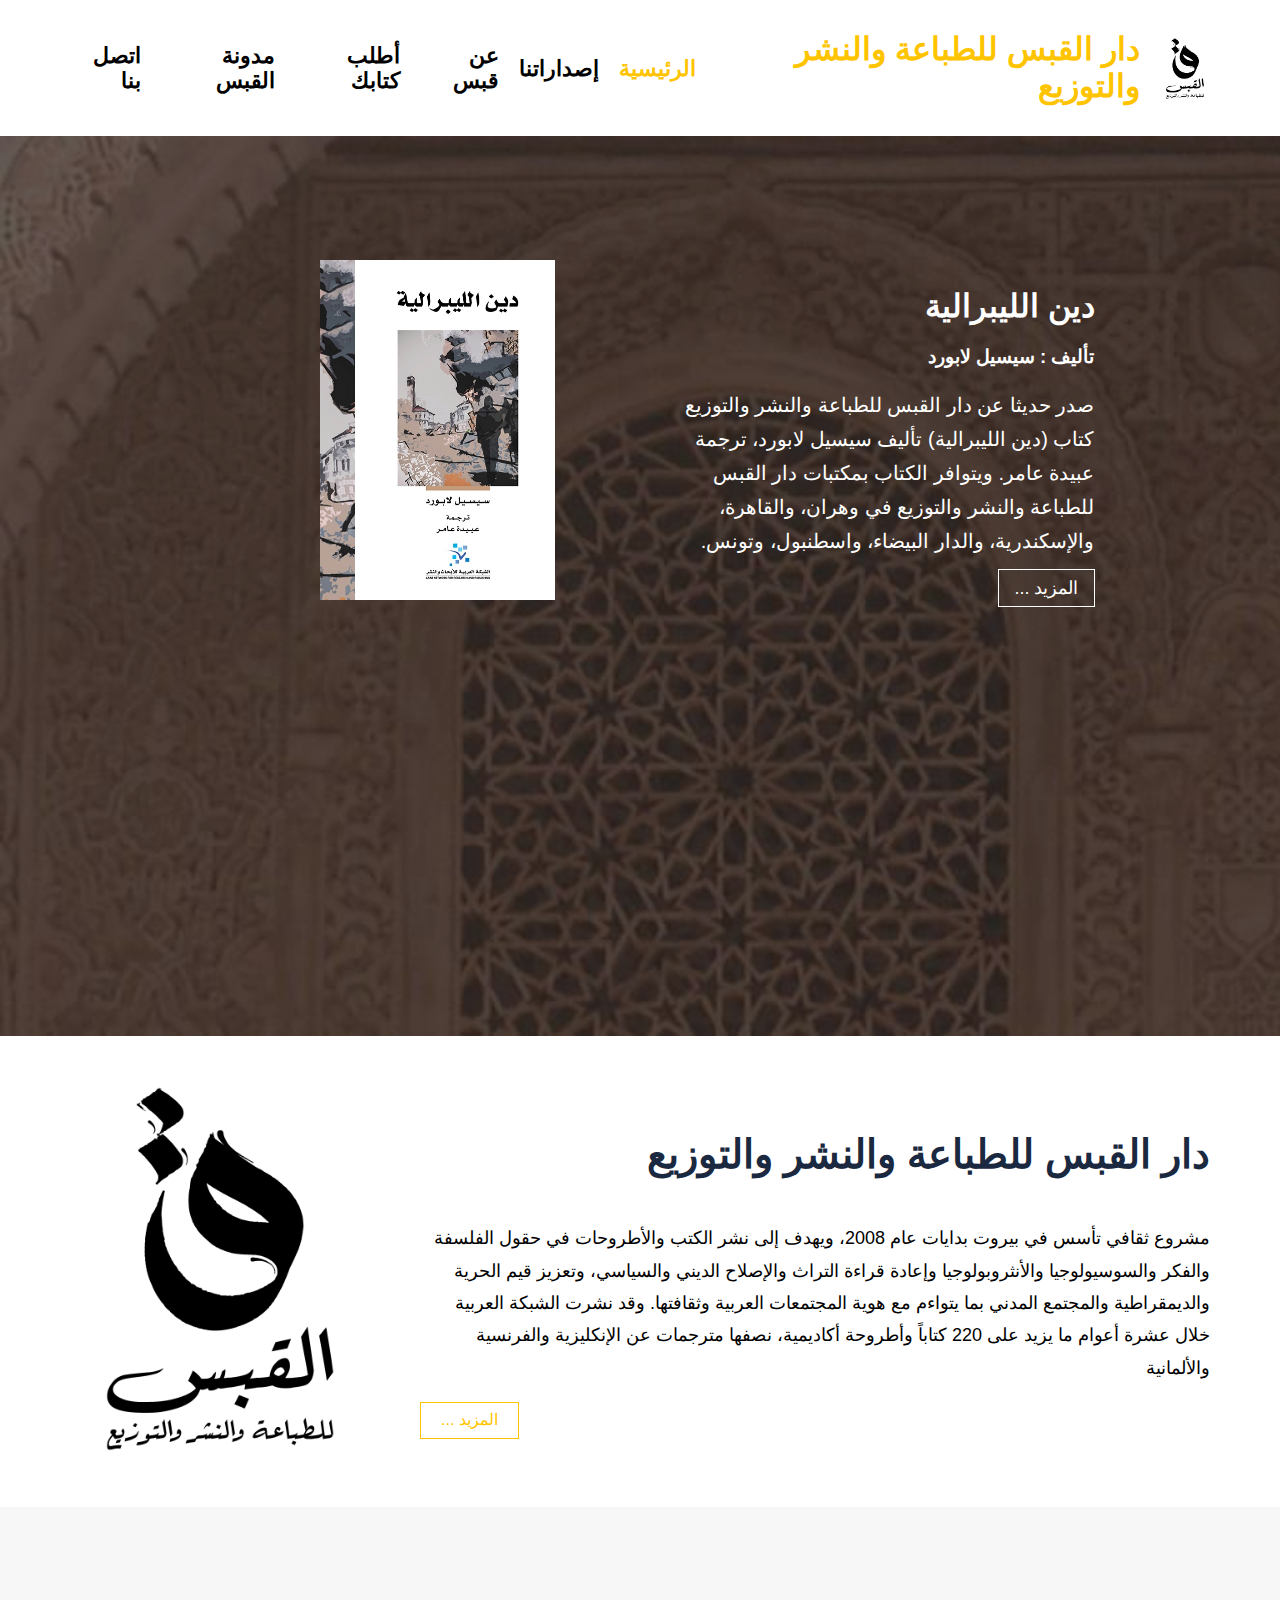
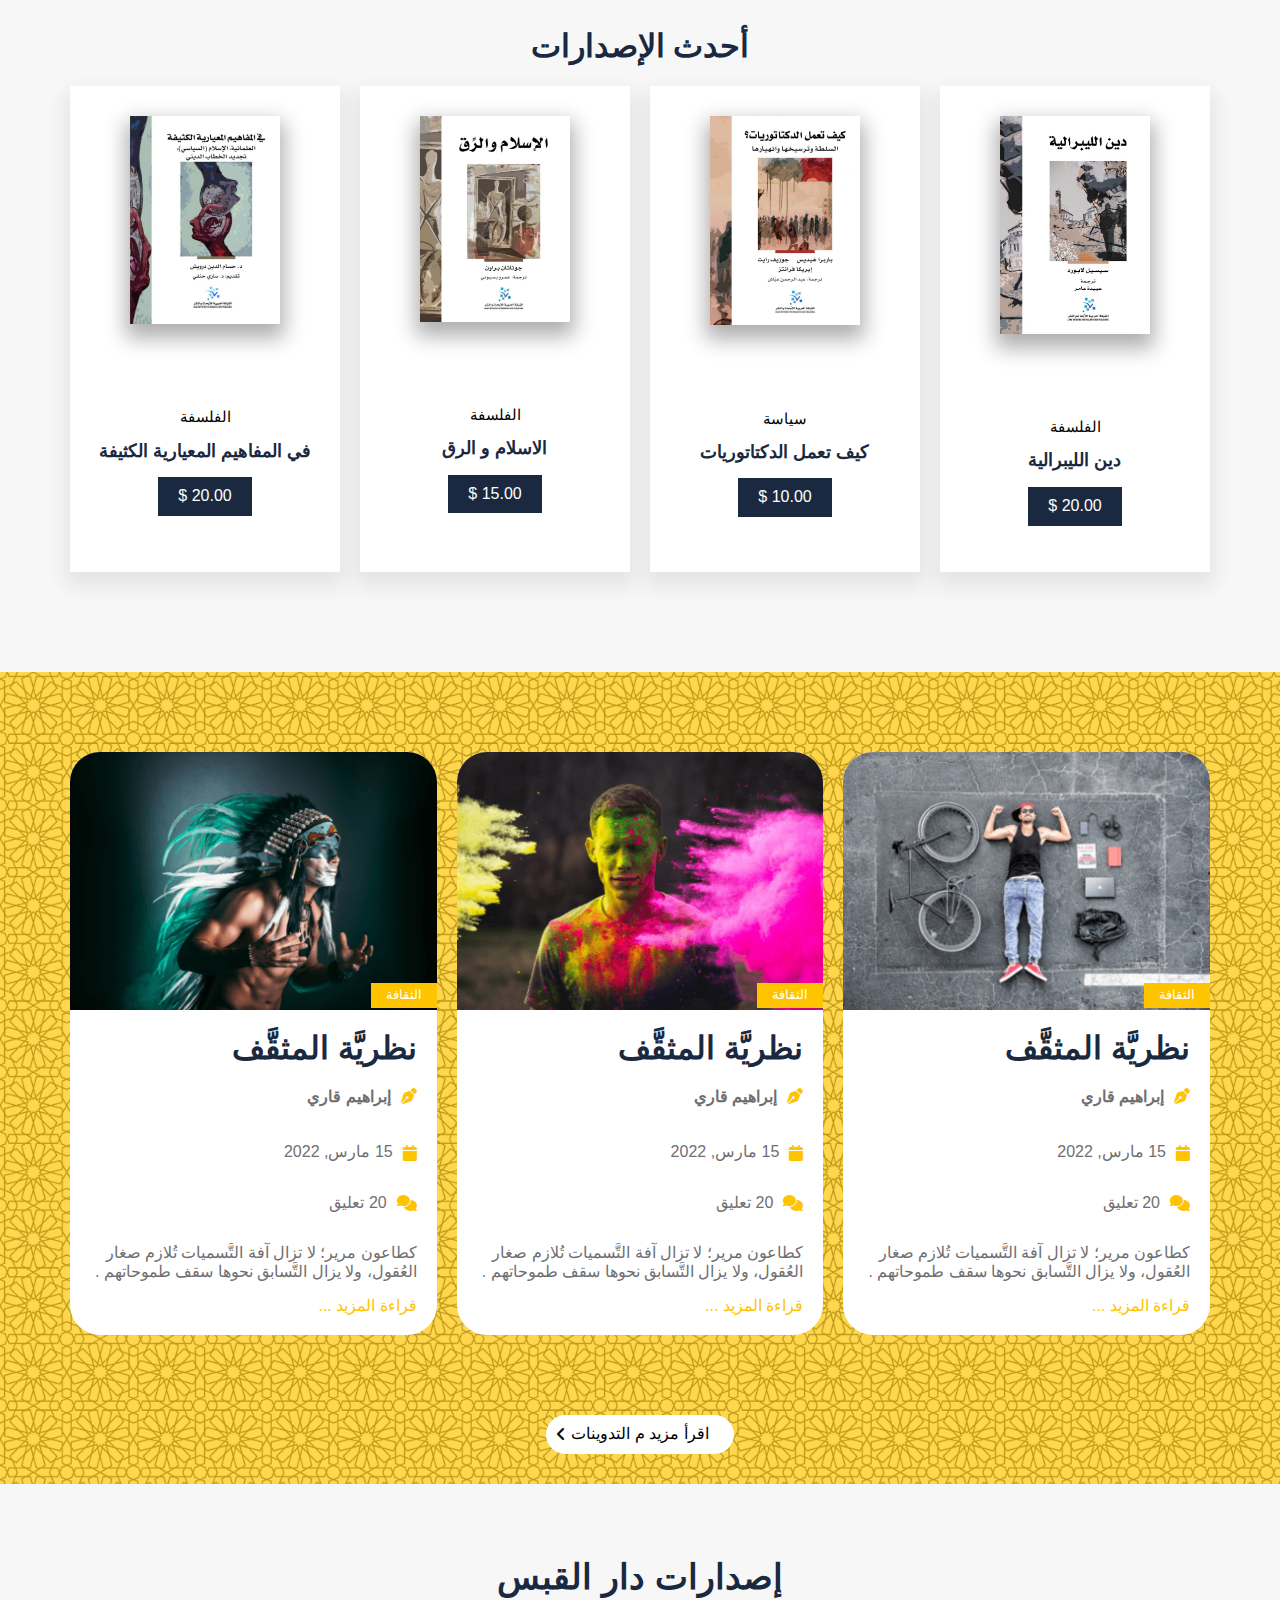
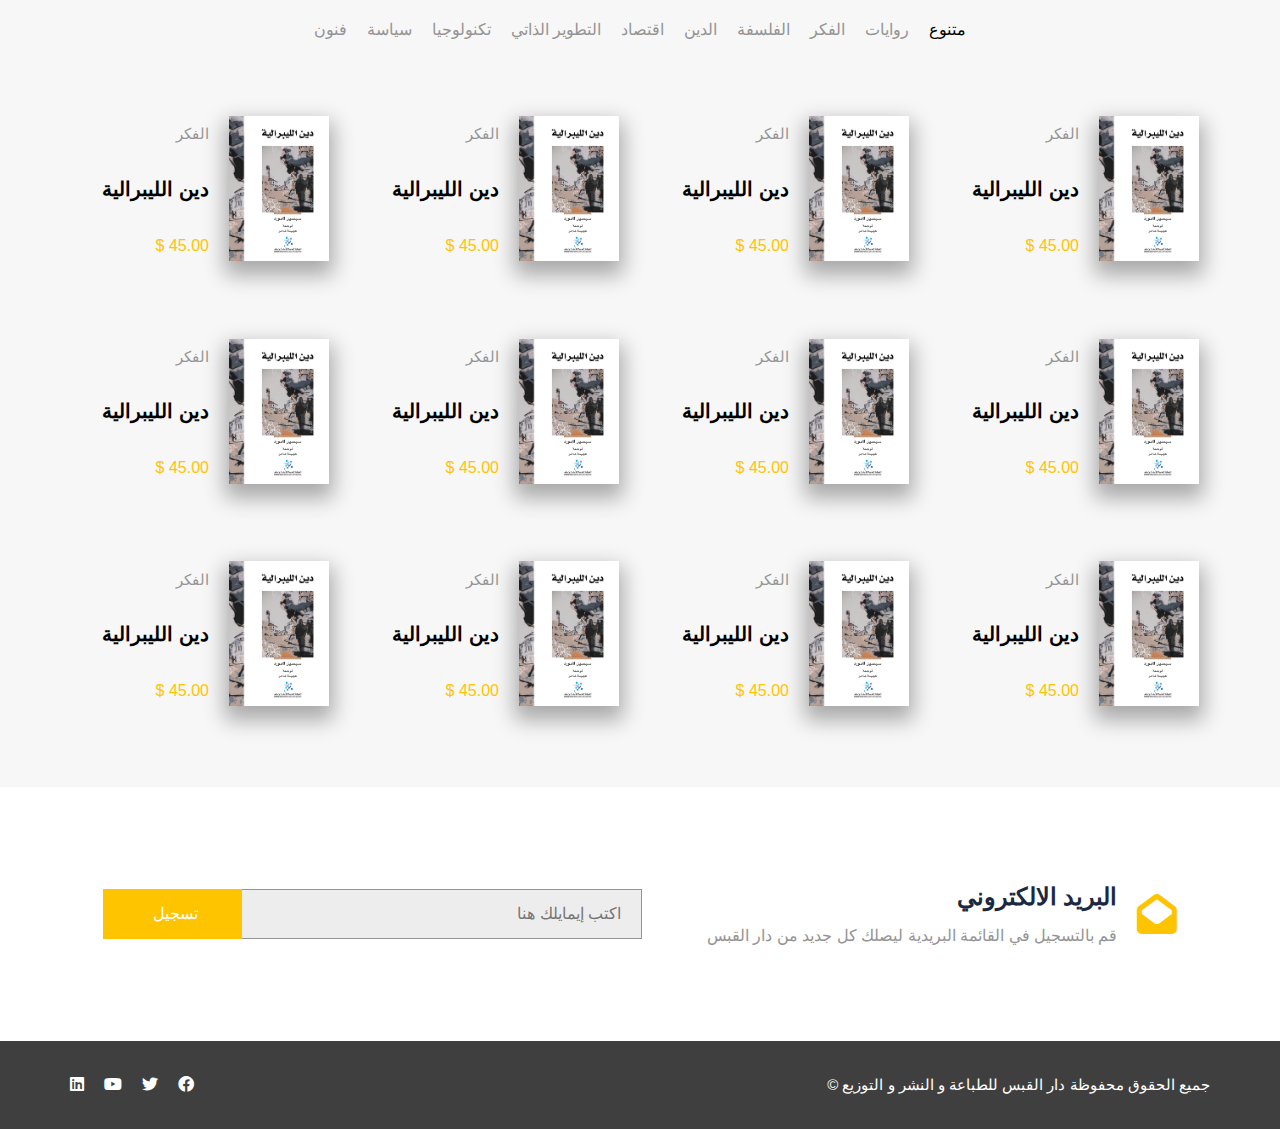
<file: index.html>
<!DOCTYPE html>
<html lang="en" dir="rtl">

<head>
    <meta charset="UTF-8" />
    <meta http-equiv="X-UA-Compatible" content="IE=edge" />
    <meta name="viewport" content="width=device-width, initial-scale=1.0" />
    <title>دار القبس للطباعة والنشر والتوزيع alqabas publishing</title>
    <link rel="icon" type="image/png" href="Image/Artboard 2.png" />
    <link rel="stylesheet" href="CSS/all.min.css" />
    <link rel="stylesheet" href="CSS/normalize.css" />
    <link rel="stylesheet" href="CSS/style.css" />
</head>

<body>
    <!-- Start Header -->
    <div class="header">
        <div class="container">
            <div class="logo">
                <img src="Image/Artboard 2.png" />
                <h1>دار القبس للطباعة والنشر والتوزيع</h1>
            </div>
            <div class="nav">
                <ul class="nav">
                    <li><a class="active" href="">الرئيسية</a></li>
                    <li><a href="/Books-Releases/book-relese.html">إصداراتنا</a></li>
                    <li><a href="/about/about.html">عن قبس</a></li>
                    <li><a href="">أطلب كتابك</a></li>
                    <li><a href="/blogs/blogs.html">مدونة القبس</a></li>
                    <li><a href="/contact-us/contact-us.html">اتصل بنا</a></li>
                </ul>
            </div>
            <div class="sign-in">
                <form action="">
                    <input type="submit" value="أكتب معنا">
                </form>
            </div>
        </div>
    </div>
    <!-- End Header -->

    <!-- Start Landing -->
    <div class="landing">
        <div class="overlay"></div>
        <div class="books">
            <div class="book-info">
                <h1 class="title">دين الليبرالية</h1>
                <h3 class="author">تأليف : سيسيل لابورد</h3>
                <p class="description">
                    صدر حديثا عن دار القبس للطباعة والنشر والتوزيع كتاب (دين الليبرالية)
                    تأليف سيسيل لابورد، ترجمة عبيدة عامر. ويتوافر الكتاب بمكتبات دار
                    القبس للطباعة والنشر والتوزيع في وهران، والقاهرة، والإسكندرية،
                    والدار البيضاء، واسطنبول، وتونس.
                </p>
                <a class="btn" href="/Books Releases/book-description.html" target="_blank">المزيد ...</a>
            </div>
            <div class="books-image">
                <img src="Image/Deen-Al-Libraliya.jpg" />
            </div>
        </div>
    </div>
    <!-- End Landing -->

    <!-- Start About -->
    <div class="about" id="about">
        <div class="container">
            <div class="about-content">
                <h1 class="about-title">دار القبس للطباعة والنشر والتوزيع</h1>
                <p class="about-description">
                    مشروع ثقافي تأسس في بيروت بدايات عام 2008، ويهدف إلى نشر الكتب
                    والأطروحات في حقول الفلسفة والفكر والسوسيولوجيا والأنثروبولوجيا
                    وإعادة قراءة التراث والإصلاح الديني والسياسي، وتعزيز قيم الحرية
                    والديمقراطية والمجتمع المدني بما يتواءم مع هوية المجتمعات العربية
                    وثقافتها. وقد نشرت الشبكة العربية خلال عشرة أعوام ما يزيد على 220
                    كتاباً وأطروحة أكاديمية، نصفها مترجمات عن الإنكليزية والفرنسية
                    والألمانية
                </p>
                <a class="btn" href="/about/about.html" target="_blank">المزيد ...</a>
            </div>
            <div class="about-image">
                <img src="Image/Artboard 2.png" />
            </div>
        </div>
    </div>
    <!-- End About -->

    <!-- Start Latest releases -->
    <div class="latest-releases">
        <div class="container">
            <h1>أحدث الإصدارات</h1>
            <div class="books">
                <div class="book">
                    <a href="/Books Releases/book-description.html" target="_blank">
                        <div class="book-image">
                            <img src="Image/Deen-Al-Libraliya.jpg" alt="" />
                        </div>
                        <p class="category">الفلسفة</p>
                        <div class="Evaluation"></div>
                        <h1 class="book-title">دين الليبرالية</h1>
                        <p class="price">20.00 $</p>
                    </a>
                </div>
                <div class="book">
                    <a href="/Books Releases/book-description.html" target="_blank">
                        <div class="book-image">
                            <img src="Image/15696-Kayf-Taamal-Al-Dektatotiyat-Cover-17x24-01-600x835.jpg" alt="" />
                        </div>
                        <p class="category">سياسة</p>
                        <div class="Evaluation"></div>
                        <h1 class="book-title">كيف تعمل الدكتاتوريات</h1>
                        <p class="price">10.00 $</p>
                    </a>
                </div>
                <div class="book">
                    <a href="/Books Releases/book-description.html" target="_blank">
                        <div class="book-image">
                            <img src="Image/1-600x821.jpeg" alt="" />
                        </div>
                        <p class="category">الفلسفة</p>
                        <div class="Evaluation"></div>
                        <h1 class="book-title">الاسلام و الرق</h1>
                        <p class="price">15.00 $</p>
                    </a>
                </div>
                <div class="book">
                    <a href="/Books Releases/book-description.html" target="_blank">
                        <div class="book-image">
                            <img src="Image/WhatsApp-Image-2022-05-26-at-8.48.41-AM-600x830.jpeg" alt="" />
                        </div>
                        <p class="category">الفلسفة</p>
                        <div class="Evaluation"></div>
                        <h1 class="book-title">في المفاهيم المعيارية الكثيفة</h1>
                        <p class="price">20.00 $</p>
                    </a>
                </div>
            </div>
        </div>
    </div>
    <!-- End Latest releases -->

    <!-- Start Blog  -->
    <div class="blogs">
        <div class="overlay"></div>
        <div class="container">
            <div class="posts">
                <div class="post">
                    <a href="/blogs/article.html" target="_blank">
                        <div class="post-image">
                            <img src="/Image/b-1.png" alt="" srcset="">
                        </div>
                        <div class="post-information">
                            <p class="post-category">الثقافة</p>
                            <h1 class="post-title">نظريَّة المثقَّف</h1>
                            <h4 class="post-author"><i class="fas fa-pen-nib"></i> إبراهيم قاري</h4>
                            <div class="post-info">
                                <ul>
                                    <li><i class="fas fa-calendar"></i>
                                        <p> 15 مارس, 2022</p>
                                    </li>
                                    <li><i class="fas fa-comments"></i>
                                        <p>20 تعليق</p>
                                    </li>
                                </ul>
                            </div>
                            <p class="post-content">كطاعون مرير؛ لا تزال آفة التَّسميات تُلازم صغار العُقول، ولا يزال
                                التَّسابق
                                نحوها سقف
                                طموحاتهم .
                            </p>
                            <a href="/blogs/article.html" target="_blanck">قراءة المزيد ...</a>
                        </div>
                    </a>
                </div>
                <div class="post">
                    <a href="/blogs/article.html" target="_blank">
                        <div class="post-image">
                            <img src="/Image/b-2.png" alt="" srcset="">
                        </div>
                        <div class="post-information">
                            <p class="post-category">الثقافة</p>
                            <h1 class="post-title">نظريَّة المثقَّف</h1>
                            <h4 class="post-author"><i class="fas fa-pen-nib"></i> إبراهيم قاري</h4>
                            <div class="post-info">
                                <ul>
                                    <li><i class="fas fa-calendar"></i>
                                        <p> 15 مارس, 2022</p>
                                    </li>
                                    <li><i class="fas fa-comments"></i>
                                        <p>20 تعليق</p>
                                    </li>
                                </ul>
                            </div>
                            <p class="post-content">كطاعون مرير؛ لا تزال آفة التَّسميات تُلازم صغار العُقول، ولا يزال
                                التَّسابق
                                نحوها سقف
                                طموحاتهم .
                            </p>
                            <a href="/blogs/article.html" target="_blanck">قراءة المزيد ...</a>
                        </div>
                    </a>
                </div>
                <div class="post">
                    <a href="/blogs/article.html" target="_blank">
                        <div class="post-image">
                            <img src="/Image/b-3.png" alt="" srcset="">
                        </div>
                        <div class="post-information">
                            <p class="post-category">الثقافة</p>
                            <h1 class="post-title">نظريَّة المثقَّف</h1>
                            <h4 class="post-author"><i class="fas fa-pen-nib"></i> إبراهيم قاري</h4>
                            <div class="post-info">
                                <ul>
                                    <li><i class="fas fa-calendar"></i>
                                        <p> 15 مارس, 2022</p>
                                    </li>
                                    <li><i class="fas fa-comments"></i>
                                        <p>20 تعليق</p>
                                    </li>
                                </ul>
                            </div>
                            <p class="post-content">كطاعون مرير؛ لا تزال آفة التَّسميات تُلازم صغار العُقول، ولا يزال
                                التَّسابق
                                نحوها سقف
                                طموحاتهم .
                            </p>
                            <a href="/blogs/article.html" target="_blanck">قراءة المزيد ...</a>
                        </div>
                    </a>
                </div>
            </div>
            <a href="/blogs/blogs.html" target="_blank" class="more-blogs">اقرأ مزيد م التدوينات</a>
        </div>
    </div>
    <!-- End Blog  -->

    <!-- Start qabas releases -->
    <div class="qabas-releases">
        <div class="container">
            <h1 class="title">إصدارات دار القبس</h1>
            <div class="type-relase">
                <ul class="type">
                    <li class="active">متنوع</li>
                    <li>روايات</li>
                    <li>الفكر</li>
                    <li>الفلسفة</li>
                    <li>الدين</li>
                    <li>اقتصاد</li>
                    <li>التطوير الذاتي</li>
                    <li>تكنولوجيا</li>
                    <li>سياسة</li>
                    <li>فنون</li>
                </ul>
            </div>
            <div class="books">
                <a href="/Books Releases/book-description.html" target="_blank">
                    <div class="book">
                        <div class="book-image">
                            <img src="Image/Deen-Al-Libraliya.jpg" alt="">
                        </div>
                        <div class="book-info">
                            <p class="book-type">الفكر</p>
                            <h3 class="book-title">دين الليبرالية</h3>
                            <p class="book-price">45.00 $</p>
                            <!-- <i class="fas fa-shopping-bag"></i> -->
                        </div>
                    </div>
                </a>
                <a href="/Books Releases/book-description.html" target="_blank">
                    <div class="book">
                        <div class="book-image">
                            <img src="Image/Deen-Al-Libraliya.jpg" alt="">
                        </div>
                        <div class="book-info">
                            <p class="book-type">الفكر</p>
                            <h3 class="book-title">دين الليبرالية</h3>
                            <p class="book-price">45.00 $</p>
                        </div>
                    </div>
                </a>
                <a href="/Books Releases/book-description.html" target="_blank">
                    <div class="book">
                        <div class="book-image">
                            <img src="Image/Deen-Al-Libraliya.jpg" alt="">
                        </div>
                        <div class="book-info">
                            <p class="book-type">الفكر</p>
                            <h3 class="book-title">دين الليبرالية</h3>
                            <p class="book-price">45.00 $</p>
                        </div>
                    </div>
                </a>
                <a href="/Books Releases/book-description.html" target="_blank">
                    <div class="book">
                        <div class="book-image">
                            <img src="Image/Deen-Al-Libraliya.jpg" alt="">
                        </div>
                        <div class="book-info">
                            <p class="book-type">الفكر</p>
                            <h3 class="book-title">دين الليبرالية</h3>
                            <p class="book-price">45.00 $</p>
                        </div>
                    </div>
                </a>
                <a href="/Books Releases/book-description.html" target="_blank">
                    <div class="book">
                        <div class="book-image">
                            <img src="Image/Deen-Al-Libraliya.jpg" alt="">
                        </div>
                        <div class="book-info">
                            <p class="book-type">الفكر</p>
                            <h3 class="book-title">دين الليبرالية</h3>
                            <p class="book-price">45.00 $</p>
                        </div>
                    </div>
                </a>
                <a href="/Books Releases/book-description.html" target="_blank">
                    <div class="book">
                        <div class="book-image">
                            <img src="Image/Deen-Al-Libraliya.jpg" alt="">
                        </div>
                        <div class="book-info">
                            <p class="book-type">الفكر</p>
                            <h3 class="book-title">دين الليبرالية</h3>
                            <p class="book-price">45.00 $</p>
                        </div>
                    </div>
                </a>
                <a href="/Books Releases/book-description.html" target="_blank">
                    <div class="book">
                        <div class="book-image">
                            <img src="Image/Deen-Al-Libraliya.jpg" alt="">
                        </div>
                        <div class="book-info">
                            <p class="book-type">الفكر</p>
                            <h3 class="book-title">دين الليبرالية</h3>
                            <p class="book-price">45.00 $</p>
                        </div>
                    </div>
                </a>
                <a href="/Books Releases/book-description.html" target="_blank">
                    <div class="book">
                        <div class="book-image">
                            <img src="Image/Deen-Al-Libraliya.jpg" alt="">
                        </div>
                        <div class="book-info">
                            <p class="book-type">الفكر</p>
                            <h3 class="book-title">دين الليبرالية</h3>
                            <p class="book-price">45.00 $</p>
                        </div>
                    </div>
                </a>
                <a href="/Books Releases/book-description.html" target="_blank">
                    <div class="book">
                        <div class="book-image">
                            <img src="Image/Deen-Al-Libraliya.jpg" alt="">
                        </div>
                        <div class="book-info">
                            <p class="book-type">الفكر</p>
                            <h3 class="book-title">دين الليبرالية</h3>
                            <p class="book-price">45.00 $</p>
                        </div>
                    </div>
                </a>
                <a href="/Books Releases/book-description.html" target="_blank">
                    <div class="book">
                        <div class="book-image">
                            <img src="Image/Deen-Al-Libraliya.jpg" alt="">
                        </div>
                        <div class="book-info">
                            <p class="book-type">الفكر</p>
                            <h3 class="book-title">دين الليبرالية</h3>
                            <p class="book-price">45.00 $</p>
                        </div>
                    </div>
                </a>
                <a href="/Books Releases/book-description.html" target="_blank">
                    <div class="book">
                        <div class="book-image">
                            <img src="Image/Deen-Al-Libraliya.jpg" alt="">
                        </div>
                        <div class="book-info">
                            <p class="book-type">الفكر</p>
                            <h3 class="book-title">دين الليبرالية</h3>
                            <p class="book-price">45.00 $</p>
                        </div>
                    </div>
                </a>
                <a href="/Books Releases/book-description.html" target="_blank">
                    <div class="book">
                        <div class="book-image">
                            <img src="Image/Deen-Al-Libraliya.jpg" alt="">
                        </div>
                        <div class="book-info">
                            <p class="book-type">الفكر</p>
                            <h3 class="book-title">دين الليبرالية</h3>
                            <p class="book-price">45.00 $</p>
                        </div>
                    </div>
                </a>
            </div>
        </div>
    </div>
    <!-- End qabas releases -->

    <!-- Start Contact-us -->
    <div class="contact-us" id="contact">
        <div class="container">
            <div class="mail">
                <i class="fas fa-envelope-open"></i>
                <div class="mail-lable">
                    <h1>البريد الالكتروني</h1>
                    <p>قم بالتسجيل في القائمة البريدية ليصلك كل جديد من دار القبس</p>
                </div>
            </div>
            <div class="mail-form">
                <form action="">
                    <input type="email" name="" id="" placeholder="اكتب إيمايلك هنا">
                    <input type="submit" value="تسجيل">
                </form>
            </div>
        </div>
    </div>
    <!-- End Contact-us -->

    <!-- Start Footer -->
    <div class="footer">
        <div class="container">
            <p class="copyright">جميع الحقوق محفوظة دار القبس للطباعة و النشر و التوزيع &copy; </p>
            <ul class="social-media">
                <li><i class="fab fa-facebook"></i></li>
                <li><i class="fab fa-twitter"></i></li>
                <li><i class="fab fa-youtube"></i></li>
                <li><i class="fab fa-linkedin"></i></li>
            </ul>
        </div>
    </div>
    <!-- End Footer -->


    <script src="JS/script.js"></script>

</body>

</html>
</file>
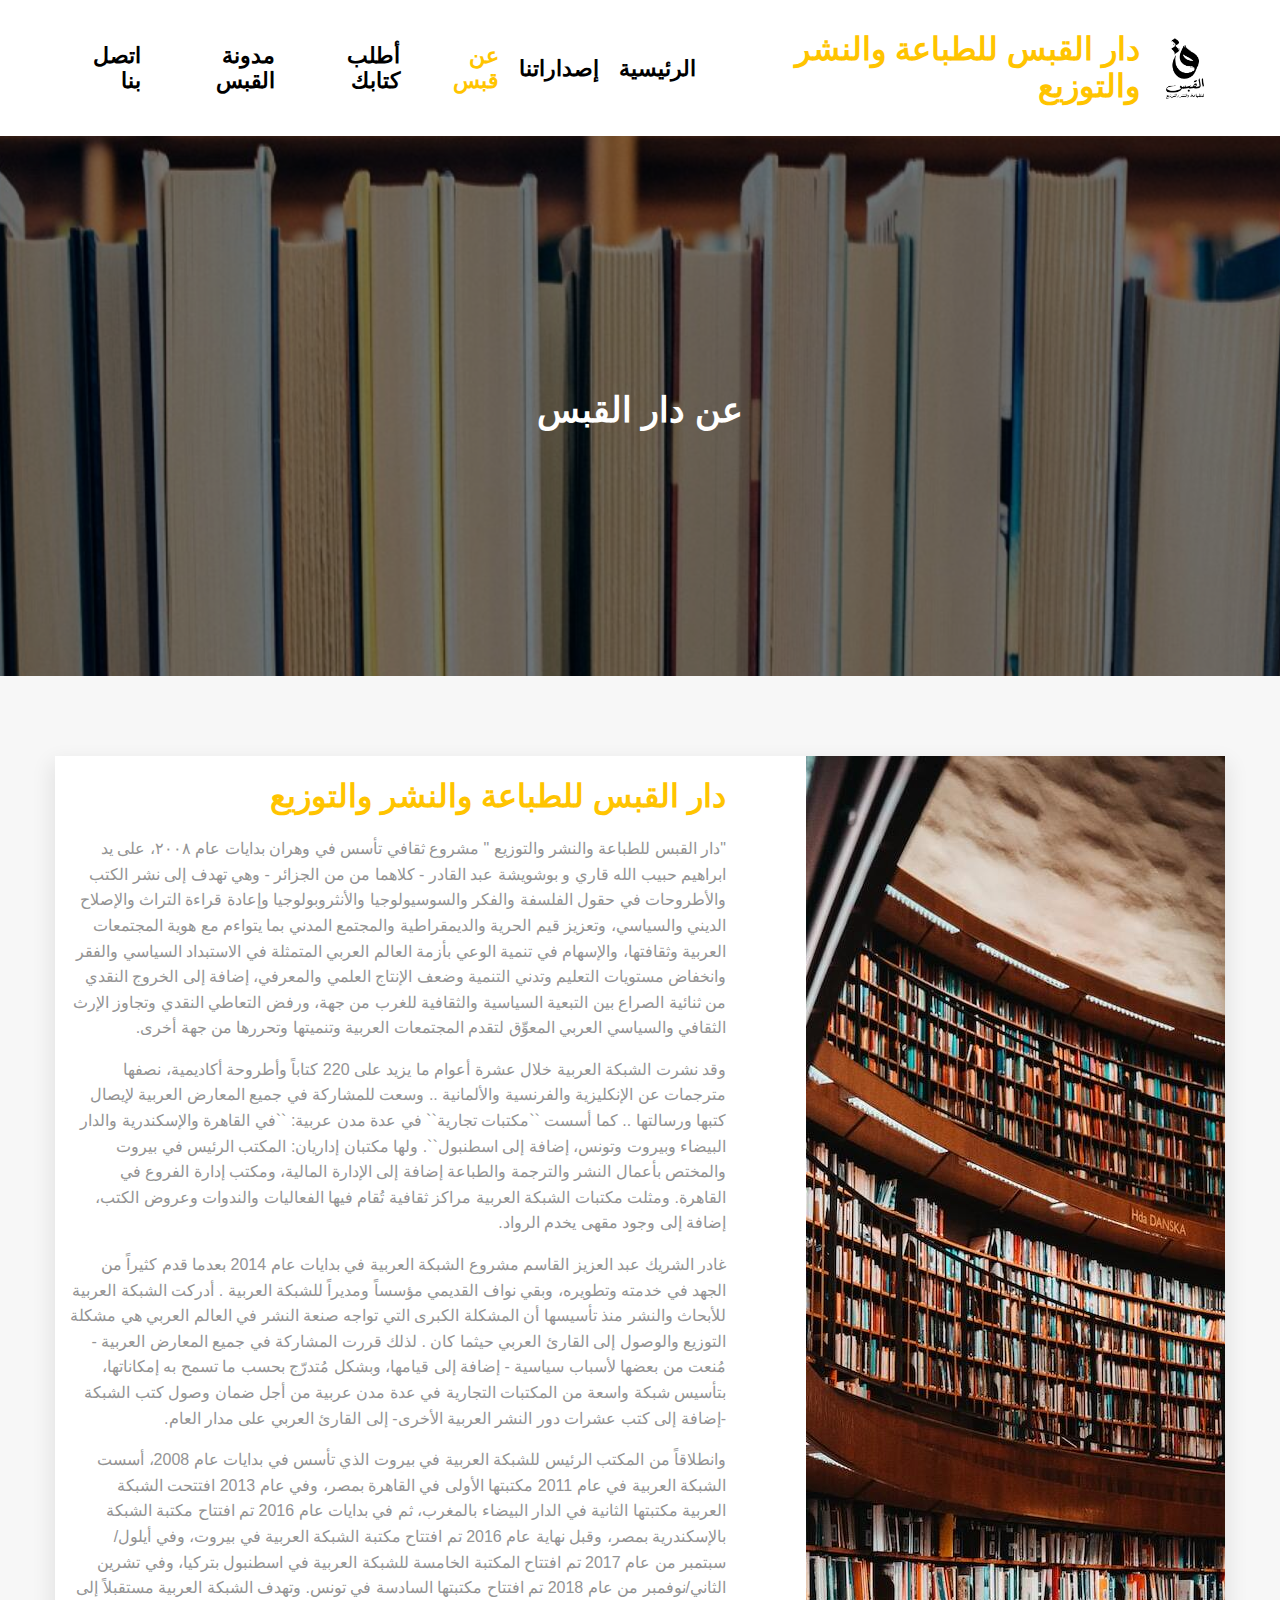
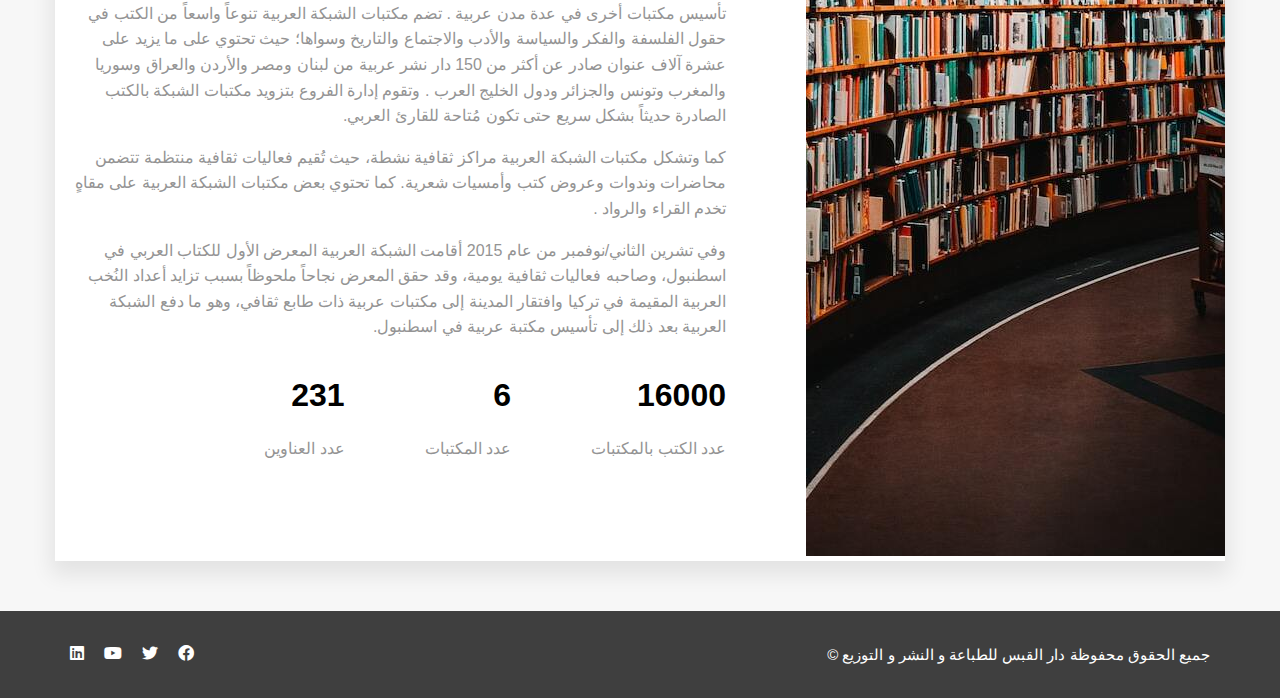
<file: about/about.html>
<!DOCTYPE html>
<html lang="en" dir="rtl">

<head>
    <meta charset="UTF-8" />
    <meta http-equiv="X-UA-Compatible" content="IE=edge" />
    <meta name="viewport" content="width=device-width, initial-scale=1.0" />
    <title>عن دار القبس - دار القبس للطباعة والنشر والتوزيع</title>
    <link rel="icon" type="image/png" href="../Image/Artboard 2.png" />
    <link rel="stylesheet" href="../CSS/all.min.css" />
    <link rel="stylesheet" href="../CSS/normalize.css" />
    <link rel="stylesheet" href="../CSS/style.css" />
</head>

<body>

    <!-- Start Header -->
    <div class="header">
        <div class="container">
            <div class="logo">
                <img src="../Image/Artboard 2.png" />
                <h1>دار القبس للطباعة والنشر والتوزيع</h1>
            </div>
            <div class="nav">
                <ul class="nav">
                    <li><a href="/index.html">الرئيسية</a></li>
                    <li><a href="/Books-Releases/book-relese.html">إصداراتنا</a></li>
                    <li><a class="active" href="/about/about.html">عن قبس</a></li>
                    <li><a href="">أطلب كتابك</a></li>
                    <li><a href="/blogs/blogs.html">مدونة القبس</a></li>
                    <li><a href="/contact-us/contact-us.html">اتصل بنا</a></li>
                </ul>
            </div>
            <div class="sign-in">
                <form action="">
                    <input type="submit" value="أكتب معنا">
                </form>
            </div>
        </div>
    </div>
    <!-- End Header -->

    <!-- Start Landing About Page -->

    <div class="landing-about-page">
        <div class="overlay"></div>
        <h1 class="blog-title">عن دار القبس</h1>
    </div>

    <!-- End Landing About Page -->

    <!-- Start About  -->
    <div class="about-page">
        <div class="container">
            <div class="image-book">
                <img src="../Image/library-about.jpeg" alt="">
            </div>
            <div class="about-text">
                <h1>دار القبس للطباعة والنشر والتوزيع</h1>
                <p>"دار القبس للطباعة والنشر والتوزيع " مشروع ثقافي تأسس في وهران بدايات عام ٢٠٠٨، على يد ابراهيم حبيب
                    الله قاري
                    و بوشويشة عبد القادر - كلاهما من من الجزائر - وهي تهدف إلى نشر الكتب والأطروحات في حقول الفلسفة
                    والفكر
                    والسوسيولوجيا والأنثروبولوجيا وإعادة قراءة التراث والإصلاح الديني والسياسي، وتعزيز قيم الحرية
                    والديمقراطية والمجتمع المدني بما يتواءم مع هوية المجتمعات العربية وثقافتها، والإسهام في تنمية الوعي
                    بأزمة العالم العربي المتمثلة في الاستبداد السياسي والفقر وانخفاض مستويات التعليم وتدني التنمية وضعف
                    الإنتاج العلمي والمعرفي، إضافة إلى الخروج النقدي من ثنائية الصراع بين التبعية السياسية والثقافية
                    للغرب من جهة، ورفض التعاطي النقدي وتجاوز الإرث الثقافي والسياسي العربي المعوِّق لتقدم المجتمعات
                    العربية وتنميتها وتحررها من جهة أخرى.</p>
                <p>وقد نشرت الشبكة العربية خلال عشرة أعوام ما يزيد على 220 كتاباً وأطروحة أكاديمية، نصفها مترجمات عن
                    الإنكليزية والفرنسية والألمانية .. وسعت للمشاركة في جميع المعارض العربية لإيصال كتبها ورسالتها ..
                    كما أسست ``مكتبات تجارية`` في عدة مدن عربية: ``في القاهرة والإسكندرية والدار البيضاء وبيروت وتونس،
                    إضافة إلى اسطنبول``. ولها مكتبان إداريان: المكتب الرئيس في بيروت والمختص بأعمال النشر والترجمة
                    والطباعة إضافة إلى الإدارة المالية، ومكتب إدارة الفروع في القاهرة. ومثلت مكتبات الشبكة العربية مراكز
                    ثقافية تُقام فيها الفعاليات والندوات وعروض الكتب، إضافة إلى وجود مقهى يخدم الرواد.</p>
                <p>غادر الشريك عبد العزيز القاسم مشروع الشبكة العربية في بدايات عام 2014 بعدما قدم كثيراً من الجهد في
                    خدمته وتطويره، وبقي نواف القديمي مؤسساً ومديراً للشبكة العربية .
                    أدركت الشبكة العربية للأبحاث والنشر منذ تأسيسها أن المشكلة الكبرى التي تواجه صنعة النشر في العالم
                    العربي هي مشكلة التوزيع والوصول إلى القارئ العربي حيثما كان . لذلك قررت المشاركة في جميع المعارض
                    العربية - مُنعت من بعضها لأسباب سياسية - إضافة إلى قيامها، وبشكل مُتدرّج بحسب ما تسمح به إمكاناتها،
                    بتأسيس شبكة واسعة من المكتبات التجارية في عدة مدن عربية من أجل ضمان وصول كتب الشبكة -إضافة إلى كتب
                    عشرات دور النشر العربية الأخرى- إلى القارئ العربي على مدار العام.</p>
                <p>وانطلاقاً من المكتب الرئيس للشبكة العربية في بيروت الذي تأسس في بدايات عام 2008، أسست الشبكة العربية
                    في عام 2011 مكتبتها الأولى في القاهرة بمصر، وفي عام 2013 افتتحت الشبكة العربية مكتبتها الثانية في
                    الدار البيضاء بالمغرب، ثم في بدايات عام 2016 تم افتتاح مكتبة الشبكة بالإسكندرية بمصر، وقبل نهاية عام
                    2016 تم افتتاح مكتبة الشبكة العربية في بيروت، وفي أيلول/سبتمبر من عام 2017 تم افتتاح المكتبة الخامسة
                    للشبكة العربية في اسطنبول بتركيا، وفي تشرين الثاني/نوفمبر من عام 2018 تم افتتاح مكتبتها السادسة في
                    تونس. وتهدف الشبكة العربية مستقبلاً إلى تأسيس مكتبات أخرى في عدة مدن عربية .
                    تضم مكتبات الشبكة العربية تنوعاً واسعاً من الكتب في حقول الفلسفة والفكر والسياسة والأدب والاجتماع
                    والتاريخ وسواها؛ حيث تحتوي على ما يزيد على عشرة آلاف عنوان صادر عن أكثر من 150 دار نشر عربية من
                    لبنان ومصر والأردن والعراق وسوريا والمغرب وتونس والجزائر ودول الخليج العرب .
                    وتقوم إدارة الفروع بتزويد مكتبات الشبكة بالكتب الصادرة حديثاً بشكل سريع حتى تكون مُتاحة للقارئ
                    العربي.</p>
                <p>كما وتشكل مكتبات الشبكة العربية مراكز ثقافية نشطة، حيث تُقيم فعاليات ثقافية منتظمة تتضمن محاضرات
                    وندوات وعروض كتب وأمسيات شعرية. كما تحتوي بعض مكتبات الشبكة العربية على مقاهٍ تخدم القراء والرواد .

                </p>
                <p>وفي تشرين الثاني/نوفمبر من عام 2015 أقامت الشبكة العربية المعرض الأول للكتاب العربي في اسطنبول،
                    وصاحبه فعاليات ثقافية يومية، وقد حقق المعرض نجاحاً ملحوظاً بسبب تزايد أعداد النُخب العربية المقيمة
                    في تركيا وافتقار المدينة إلى مكتبات عربية ذات طابع ثقافي، وهو ما دفع الشبكة العربية بعد ذلك إلى
                    تأسيس مكتبة عربية في اسطنبول.
                </p>
                <div class="achivements">
                    <div class="number-book">
                        <h1>16000</h1>
                        <p>عدد الكتب بالمكتبات</p>
                    </div>
                    <div class="number-labrary">
                        <h1>6</h1>
                        <p>عدد المكتبات</p>
                    </div>
                    <div class="number-title">
                        <h1>231</h1>
                        <p>عدد العناوين</p>
                    </div>
                </div>
            </div>
        </div>
    </div>
    <!-- End About  -->









    <!-- Start Footer -->
    <div class="footer">
        <div class="container">
            <p class="copyright">جميع الحقوق محفوظة دار القبس للطباعة و النشر و التوزيع &copy; </p>
            <ul class="social-media">
                <li><i class="fab fa-facebook"></i></li>
                <li><i class="fab fa-twitter"></i></li>
                <li><i class="fab fa-youtube"></i></li>
                <li><i class="fab fa-linkedin"></i></li>
            </ul>
        </div>
    </div>
    <!-- End Footer -->

    <script src="../JS/script.js"></script>

</body>

</html>
</file>
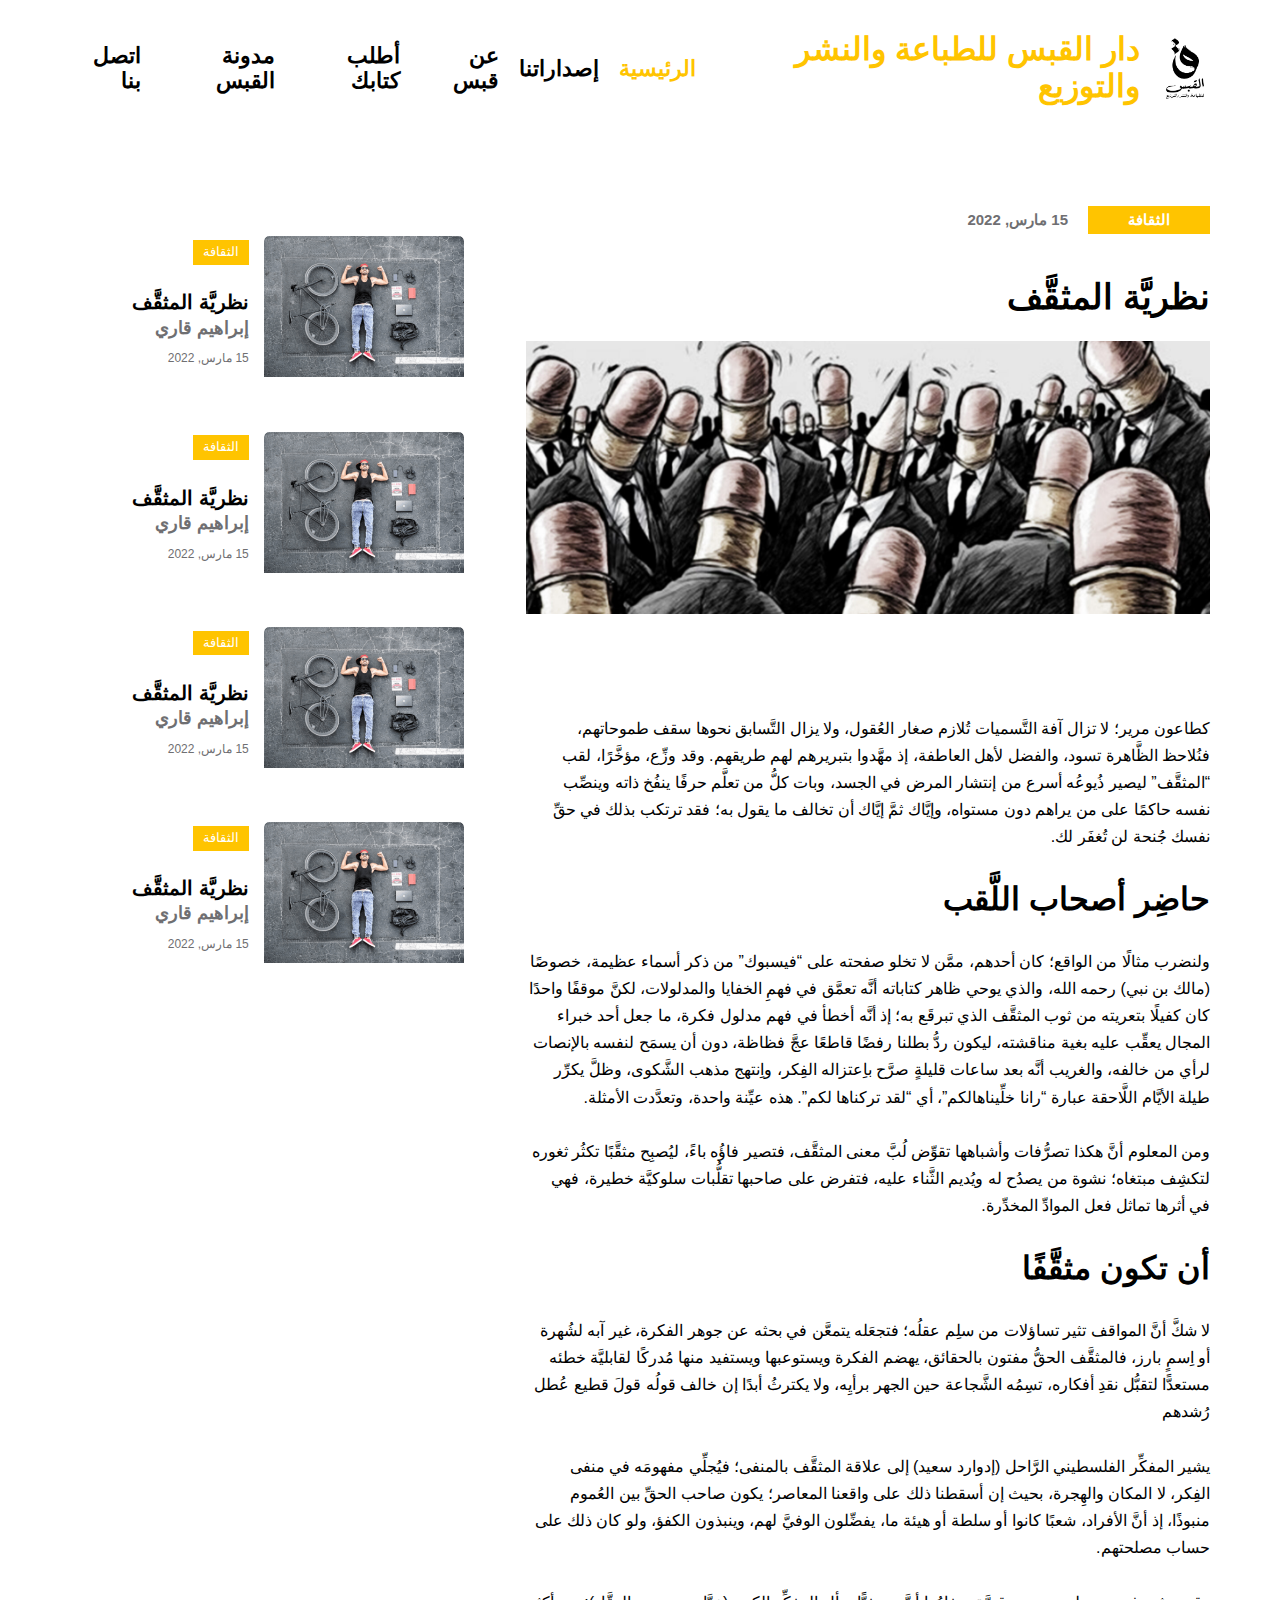
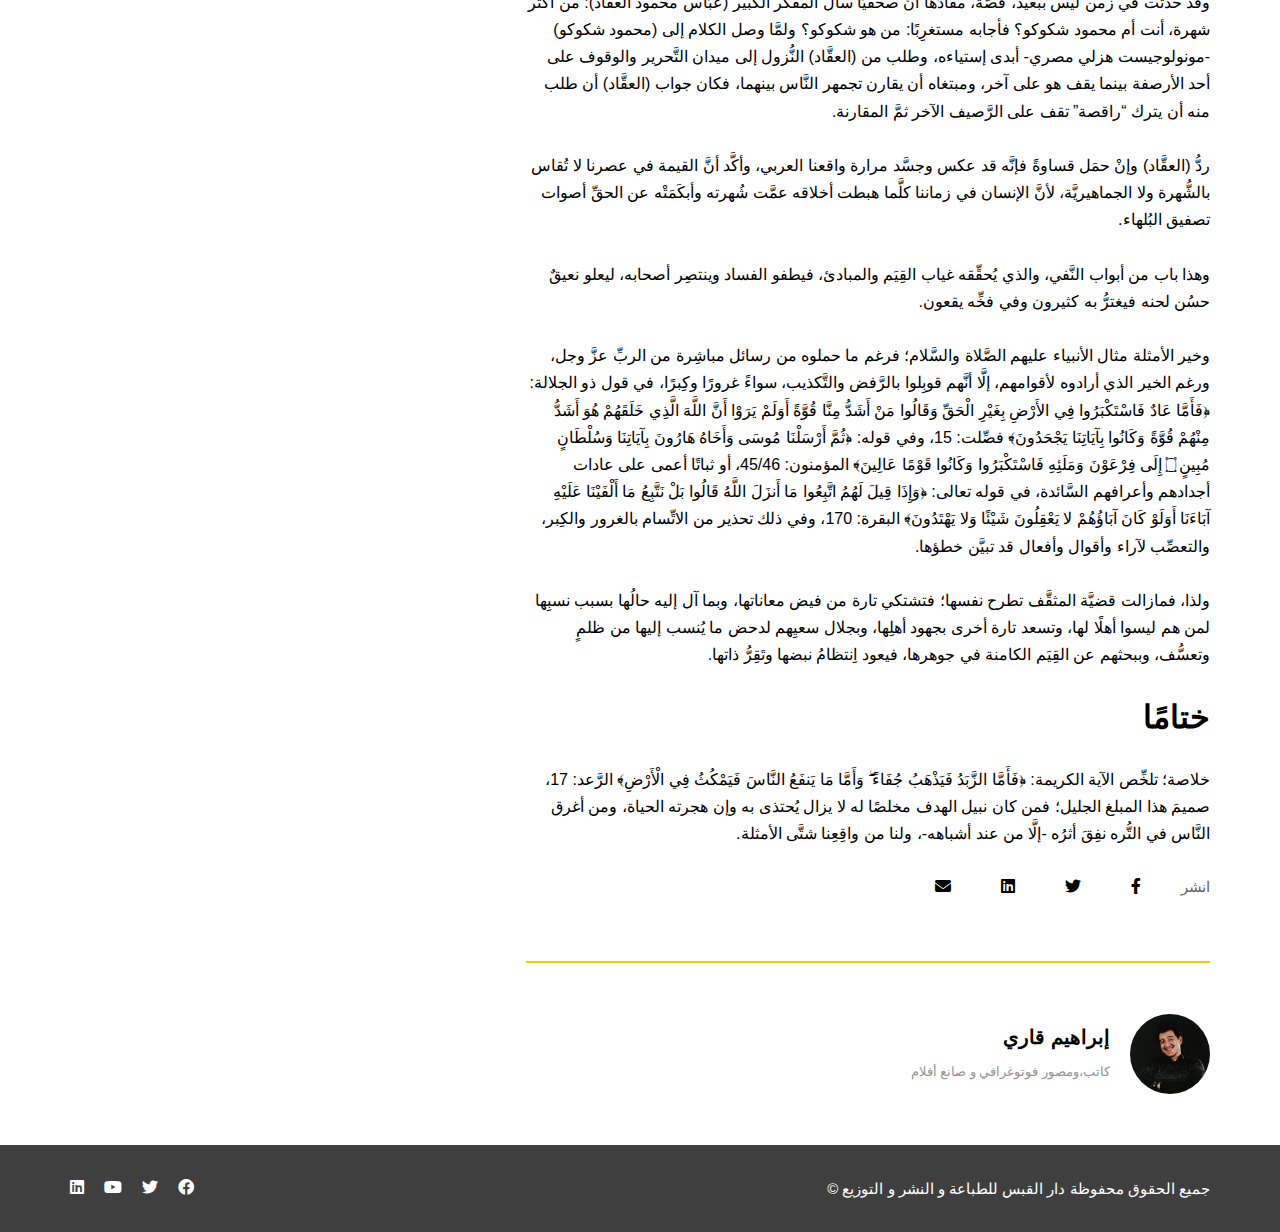
<file: blogs/article.html>
<!DOCTYPE html>
<html lang="en" dir="rtl">

<head>
    <meta charset="UTF-8" />
    <meta http-equiv="X-UA-Compatible" content="IE=edge" />
    <meta name="viewport" content="width=device-width, initial-scale=1.0" />
    <title>مقال : نظريَّة المثقَّف</title>
    <link rel="icon" type="image/png" href="../Image/Artboard 2.png" />
    <link rel="stylesheet" href="../CSS/all.min.css" />
    <link rel="stylesheet" href="../CSS/normalize.css" />
    <link rel="stylesheet" href="../CSS/style.css" />
</head>

<body>
    <!-- Start Header -->
    <div class="header">
        <div class="container">
            <div class="logo">
                <img src="../Image/Artboard 2.png" />
                <h1>دار القبس للطباعة والنشر والتوزيع</h1>
            </div>
            <div class="nav">
                <ul class="nav">
                    <li><a class="active" href="">الرئيسية</a></li>
                    <li><a href="">إصداراتنا</a></li>
                    <li><a href="">عن قبس</a></li>
                    <li><a href="">أطلب كتابك</a></li>
                    <li><a href="">مدونة القبس</a></li>
                    <li><a href="">اتصل بنا</a></li>
                </ul>
            </div>
            <div class="sign-in">
                <form action="">
                    <input type="submit" value="أكتب معنا">
                </form>
            </div>
        </div>
    </div>
    <!-- End Header -->

    <!-- Start Artical Page -->
    <div class="artical">
        <div class="container">
            <div class="artical-content">
                <div class="artical-info">
                    <h4 class="artical-category">الثقافة</h4>
                    <h4 class="artical-date">15 مارس, 2022</h4>
                </div>
                <div class="artical-title">
                    <h1 class="title">نظريَّة المثقَّف</h1>
                </div>
                <div class="artical-image">
                    <img src="../Image/unnamed-1536x614.jpg" alt="">
                </div>
                <div class="artical-body">
                    <p class="p-artical">
                        كطاعون مرير؛ لا تزال آفة التَّسميات تُلازم صغار العُقول، ولا يزال التَّسابق نحوها سقف
                        طموحاتهم،
                        فنُلاحظ الظَّاهرة تسود،
                        والفضل لأهل العاطفة، إذ مهَّدوا بتبريرهم لهم طريقهم.

                        وقد وزِّع، مؤخَّرًا، لقب “المثقَّف” ليصير ذُيوعُه أسرع من إنتشار المرض في الجسد، وبات كلُّ
                        من
                        تعلَّم حرفًا ينفُخ ذاته
                        وينصِّب نفسه حاكمًا على من يراهم دون مستواه، وإيَّاك ثمَّ إيَّاك أن تخالف ما يقول به؛ فقد
                        ترتكب
                        بذلك في حقِّ نفسك جُنحة
                        لن تُغفَر لك.
                    <h1>حاضِر أصحاب اللَّقب</h1>
                    ولنضرب مثالًا من الواقع؛ كان أحدهم، ممَّن لا تخلو صفحته على “فيسبوك” من ذكر أسماء عظيمة، خصوصًا
                    (مالك بن نبي) رحمه الله،
                    والذي يوحي ظاهر كتاباته أنَّه تعمَّق في فهمِ الخفايا والمدلولات، لكنَّ موقفًا واحدًا كان كفيلًا
                    بتعريته من ثوب المثقَّف
                    الذي تبرقَع به؛ إذ أنَّه أخطأ في فهم مدلول فكرة، ما جعل أحد خبراء المجال يعقِّب عليه بغية
                    مناقشته،
                    ليكون ردُّ بطلنا
                    رفضًا قاطعًا عجَّ فظاظة، دون أن يسمَح لنفسه بالإنصات لرأي من خالفه، والغريب أنَّه بعد ساعات
                    قليلةٍ
                    صرَّح باِعتزاله
                    الفِكر، واِنتهج مذهب الشَّكوى، وظلَّ يكرِّر طيلة الأيَّام اللَّاحقة عبارة “رانا خلِّيناهالكم”،
                    أي
                    “لقد تركناها لكم”. هذه
                    عيِّنة واحدة، وتعدَّدت الأمثلة.
                    <br>
                    <br>
                    ومن المعلوم أنَّ هكذا تصرُّفات وأشباهها تقوِّض لُبَّ معنى المثقَّف، فتصير فاؤُه باءً، ليُصبِح
                    مثقَّبًا تكثُر ثغوره
                    لتكشِف مبتغاه؛ نشوة من يصدُح له ويُديم الثَّناء عليه، فتفرض على صاحبها تقلُّبات سلوكيَّة خطيرة،
                    فهي
                    في أثرها تماثل فعل
                    الموادِّ المخدِّرة.
                    <h1>أن تكون مثقَّفًا</h1>
                    لا شكَّ أنَّ المواقف تثير تساؤلات من سلِم عقلُه؛ فتجعَله يتمعَّن في بحثه عن جوهر الفكرة، غير آبه
                    لشُهرة أو اِسمٍ بارز،
                    فالمثقَّف الحقُّ مفتون بالحقائق، يهضم الفكرة ويستوعبها ويستفيد منها مُدركًا لقابليَّة خطئه
                    مستعدًّا
                    لتقبُّل نقدِ أفكاره،
                    تسِمُه الشَّجاعة حين الجهر برأيِه، ولا يكترثُ أبدًا إن خالف قولُه قولَ قطيع عُطل رُشدهم

                    <br>
                    <br>
                    يشير المفكِّر الفلسطيني الرَّاحل (إدوارد سعيد) إلى علاقة المثقَّف بالمنفى؛ فيُجلِّي مفهومَه في
                    منفى
                    الفِكر، لا المكان
                    والهِجرة، بحيث إن أسقطنا ذلك على واقعنا المعاصر؛ يكون صاحب الحقِّ بين العُموم منبوذًا، إذ أنَّ
                    الأفراد، شعبًا كانوا أو
                    سلطة أو هيئة ما، يفضِّلون الوفيَّ لهم، وينبذون الكفؤ، ولو كان ذلك على حساب مصلحتهم.
                    <br>
                    <br>
                    وقد حدثت في زمن ليس ببعيد، قصَّة، مفادُها أنَّ صحفيًّا سأل المفكِّر الكبير (عبَّاس محمود
                    العقَّاد):
                    من أكثر شهرة، أنت أم
                    محمود شكوكو؟ فأجابه مستغرِبًا: من هو شكوكو؟ ولمَّا وصل الكلام إلى (محمود شكوكو) -مونولوجيست هزلي
                    مصري- أبدى إستياءه،
                    وطلب من (العقَّاد) النُّزول إلى ميدان التَّحرير والوقوف على أحد الأرصفة بينما يقف هو على آخر،
                    ومبتغاه أن يقارن تجمهر
                    النَّاس بينهما، فكان جواب (العقَّاد) أن طلب منه أن يترك “راقصة” تقف على الرَّصيف الآخر ثمَّ
                    المقارنة.
                    <br>
                    <br>
                    ردُّ (العقَّاد) وإنْ حمَل قساوةً فإنَّه قد عكس وجسَّد مرارة واقعنا العربي، وأكَّد أنَّ القيمة في
                    عصرنا لا تُقاس
                    بالشُّهرة ولا الجماهيريَّة، لأنَّ الإنسان في زماننا كلَّما هبطت أخلاقه عمَّت شُهرته وأبكَمَتْه
                    عن
                    الحقِّ أصوات تصفيق
                    البُلهاء.
                    <br>
                    <br>
                    وهذا باب من أبواب النَّفي، والذي يُحقِّقه غياب القِيَم والمبادئ، فيطفو الفساد وينتصِر أصحابه،
                    ليعلو
                    نعيقٌ حسُن لحنه
                    فيغترُّ به كثيرون وفي فخِّه يقعون.
                    <br>
                    <br>
                    وخير الأمثلة مثال الأنبياء عليهم الصَّلاة والسَّلام؛ فرغم ما حملوه من رسائل مباشِرة من الربِّ
                    عزَّ
                    وجل، ورغم الخير الذي
                    أرادوه لأقوامهم، إلَّا أنَّهم قوبِلوا بالرَّفض والتَّكذيب، سواءً غرورًا وكِبرًا، في قول ذو
                    الجلالة:
                    ﴿فَأَمَّا عَادٌ
                    فَاسْتَكْبَرُوا فِي الأَرْضِ بِغَيْرِ الْحَقِّ وَقَالُوا مَنْ أَشَدُّ مِنَّا قُوَّةً أَوَلَمْ
                    يَرَوْا أَنَّ اللَّهَ
                    الَّذِي خَلَقَهُمْ هُوَ أَشَدُّ مِنْهُمْ قُوَّةً وَكَانُوا بِآيَاتِنَا يَجْحَدُونَ﴾ فصِّلت: 15،
                    وفي
                    قوله: ﴿ثُمَّ
                    أَرْسَلْنَا مُوسَى وَأَخَاهُ هَارُونَ بِآيَاتِنَا وَسُلْطَانٍ مُبِينٍ ۝ إِلَى فِرْعَوْنَ
                    وَمَلَئِهِ
                    فَاسْتَكْبَرُوا
                    وَكَانُوا قَوْمًا عَالِينَ﴾ المؤمنون: 45/46، أو ثباتًا أعمى على عادات أجدادهم وأعرافهم
                    السَّائدة، في
                    قوله تعالى:
                    ﴿وَإِذَا قِيلَ لَهُمُ اتَّبِعُوا مَا أَنزَلَ اللَّهُ قَالُوا بَلْ نَتَّبِعُ مَا أَلْفَيْنَا
                    عَلَيْهِ
                    آبَاءَنَا أَوَلَوْ
                    كَانَ آبَاؤُهُمْ لا يَعْقِلُونَ شَيْئًا وَلا يَهْتَدُونَ﴾ البقرة: 170، وفي ذلك تحذير من
                    الاتِّسام
                    بالغرور والكِبر،
                    والتعصِّب لآراء وأقوال وأفعال قد تبيَّن خطؤها.
                    <br>
                    <br>
                    ولذا، فمازالت قضيَّة المثقَّف تطرح نفسها؛ فتشتكي تارة من فيض معاناتها، وبما آل إليه حالُها بسبب
                    نسبِها لمن هم ليسوا
                    أهلًا لها، وتسعد تارة أخرى بجهود أهلِها، وبجلال سعيِهم لدحض ما يُنسب إليها من ظلمٍ وتعسُّف،
                    وببحثهم
                    عن القِيَم الكامنة
                    في جوهرها، فيعود اِنتظامُ نبضها وتَقِرُّ ذاتها.
                    <h1>ختامًا</h1>
                    خلاصة؛ تلخِّص الآية الكريمة: ﴿فَأَمَّا الزَّبَدُ فَيَذْهَبُ جُفَاءً ۖ وَأَمَّا مَا يَنفَعُ
                    النَّاسَ
                    فَيَمْكُثُ فِي
                    الْأَرْضِ﴾ الرَّعد: 17، صميمَ هذا المبلغ الجليل؛ فمن كان نبيل الهدف مخلصًا له لا يزال يُحتذى به
                    وإن
                    هجرته الحياة، ومن
                    أغرق النَّاس في التُّره نفِقَ أثرُه -إلَّا من عند أشباهه-، ولنا من واقِعِنا شتَّى الأمثلة.
                    </p>
                </div>
                <div class="share">
                    <p class="p-share">انشر</p>
                    <ul class="social-media">
                        <li><a href=""><i class="fab fa-facebook-f"></i></a></li>
                        <li><a href=""><i class="fab fa-twitter"></i></a></li>
                        <li><a href=""><i class="fab fa-linkedin"></i></a></li>
                        <li><a href=""><i class="fas fa-envelope"></i></a></li>
                    </ul>
                </div>
                <hr>
                <div class="artical-author">
                    <img src="../Image/ibrahim-kari.jpg" alt="">
                    <div class="author-info">
                        <h1 class="author-name">إبراهيم قاري</h1>
                        <p class="author-description">
                            كاتب،ومصور فوتوغرافي و صانع أفلام
                    </div>
                </div>
            </div>
            <div class="outher-articals">
                <div class="artical">
                    <div class="artical-image">
                        <img src="../Image/b-1.png" alt="">
                    </div>
                    <div class="artical-info">
                        <p class="artical-category">الثقافة</p>
                        <h1 class="artical-title">نظريَّة المثقَّف</h1>
                        <h4 class="artical-author">إبراهيم قاري</h4>
                        <p class="artical-date">15 مارس, 2022</p>
                    </div>
                </div>
                <div class="artical">
                    <div class="artical-image">
                        <img src="../Image/b-1.png" alt="">
                    </div>
                    <div class="artical-info">
                        <p class="artical-category">الثقافة</p>
                        <h1 class="artical-title">نظريَّة المثقَّف</h1>
                        <h4 class="artical-author">إبراهيم قاري</h4>
                        <p class="artical-date">15 مارس, 2022</p>
                    </div>
                </div>
                <div class="artical">
                    <div class="artical-image">
                        <img src="../Image/b-1.png" alt="">
                    </div>
                    <div class="artical-info">
                        <p class="artical-category">الثقافة</p>
                        <h1 class="artical-title">نظريَّة المثقَّف</h1>
                        <h4 class="artical-author">إبراهيم قاري</h4>
                        <p class="artical-date">15 مارس, 2022</p>
                    </div>
                </div>
                <div class="artical">
                    <div class="artical-image">
                        <img src="../Image/b-1.png" alt="">
                    </div>
                    <div class="artical-info">
                        <p class="artical-category">الثقافة</p>
                        <h1 class="artical-title">نظريَّة المثقَّف</h1>
                        <h4 class="artical-author">إبراهيم قاري</h4>
                        <p class="artical-date">15 مارس, 2022</p>
                    </div>
                </div>
            </div>
        </div>
    </div>
    <!-- End Artical Page -->

    <!-- Start Footer -->
    <div class="footer">
        <div class="container">
            <p class="copyright">جميع الحقوق محفوظة دار القبس للطباعة و النشر و التوزيع &copy; </p>
            <ul class="social-media">
                <li><i class="fab fa-facebook"></i></li>
                <li><i class="fab fa-twitter"></i></li>
                <li><i class="fab fa-youtube"></i></li>
                <li><i class="fab fa-linkedin"></i></li>
            </ul>
        </div>
    </div>
    <!-- End Footer -->

    <script src="../JS/script.js"></script>

</body>


</html>
</file>
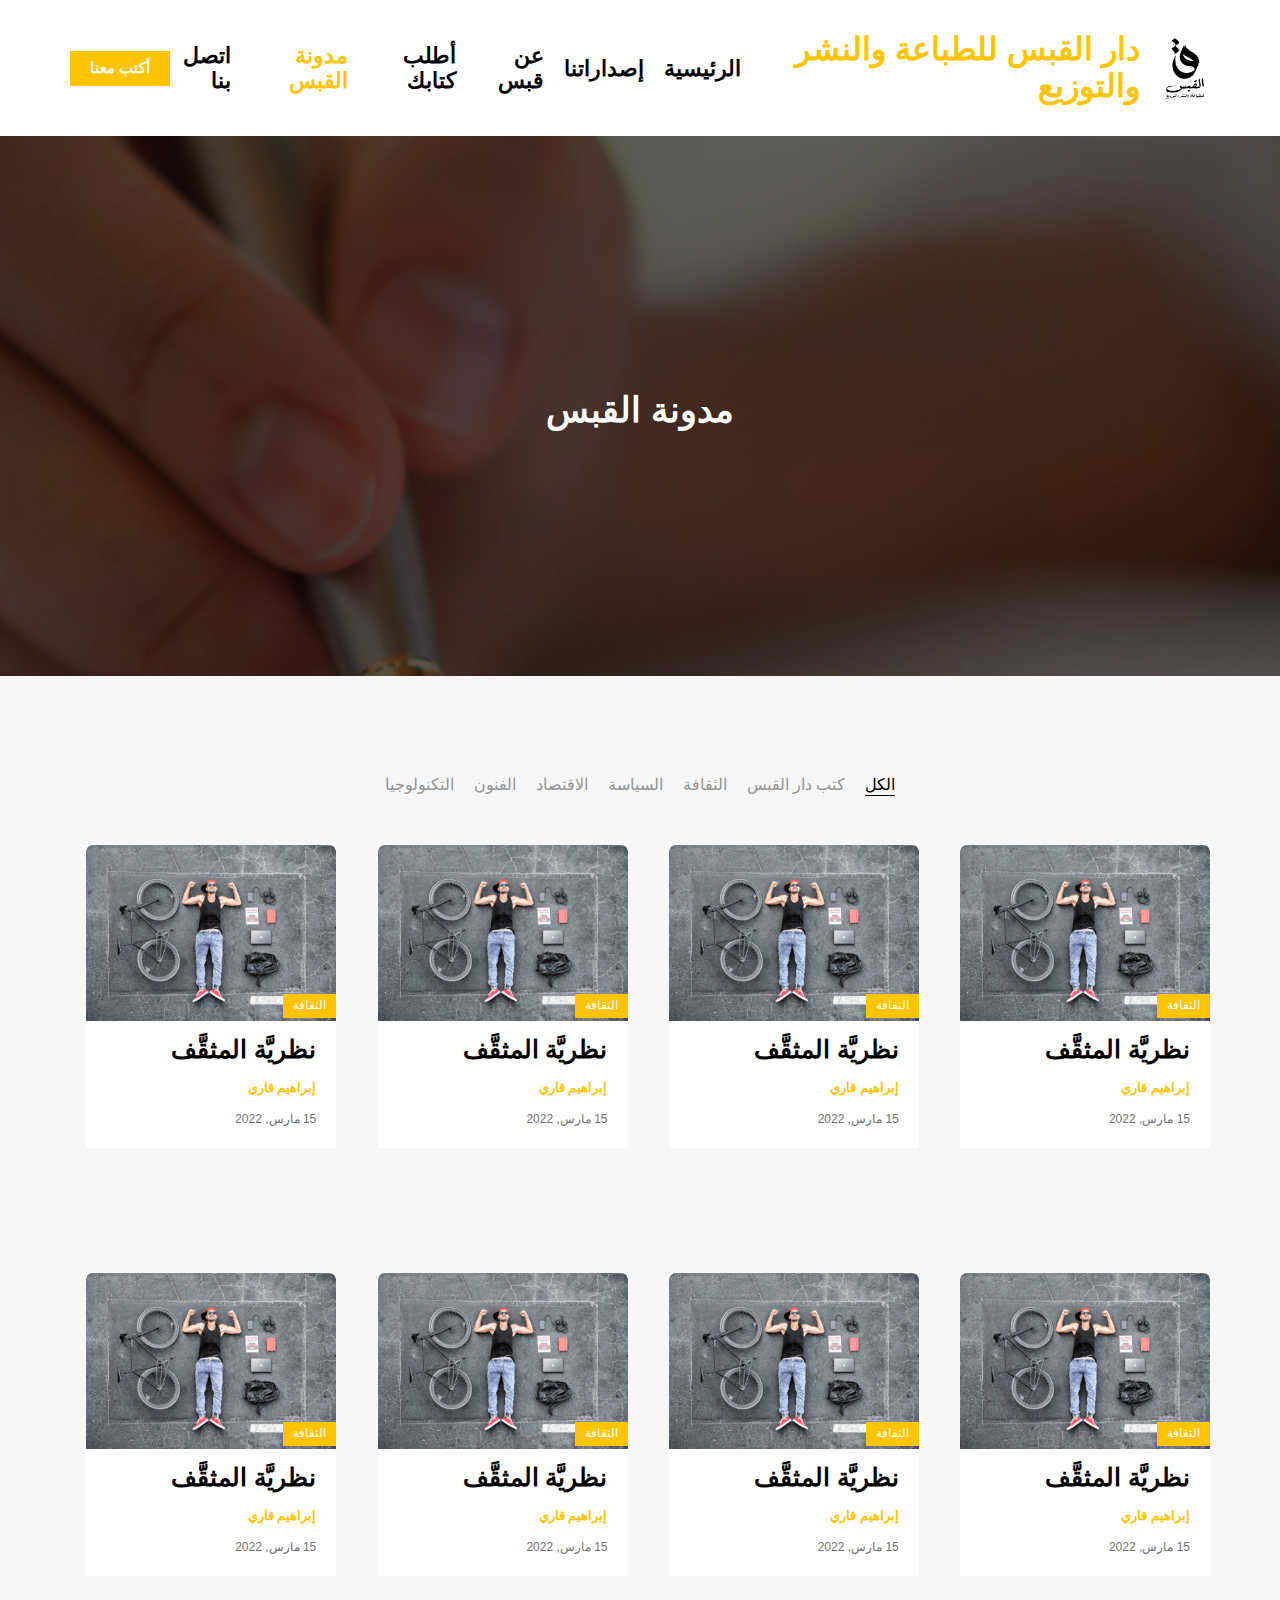
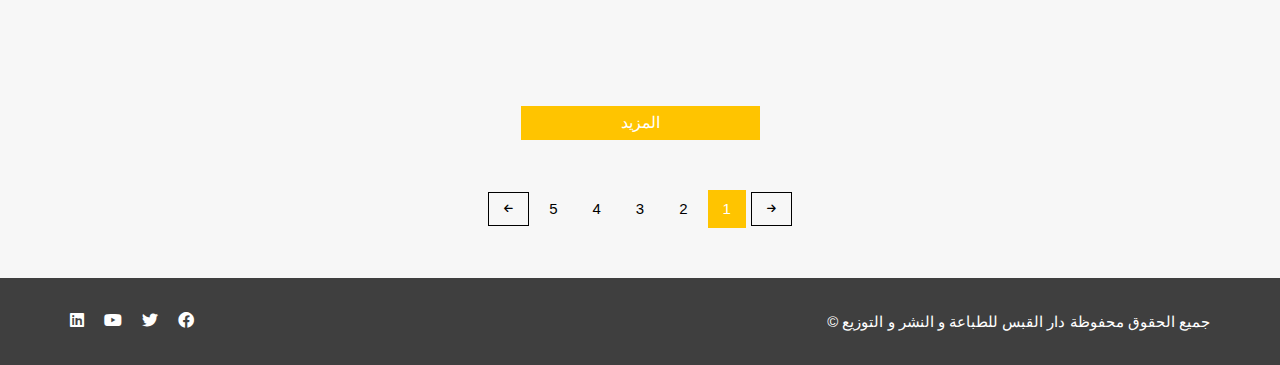
<file: blogs/blogs.html>
<!DOCTYPE html>
<html lang="en" dir="rtl">


<head>
    <meta charset="UTF-8" />
    <meta http-equiv="X-UA-Compatible" content="IE=edge" />
    <meta name="viewport" content="width=device-width, initial-scale=1.0" />
    <title>مدونة القبس</title>
    <link rel="icon" type="image/png" href="../Image/Artboard 2.png" />
    <link rel="stylesheet" href="../CSS/all.min.css" />
    <link rel="stylesheet" href="../CSS/normalize.css" />
    <link rel="stylesheet" href="../CSS/style.css" />
</head>

<body>
    <!-- Start Header -->
    <div class="header">
        <div class="container">
            <div class="logo">
                <img src="../Image/Artboard 2.png" />
                <h1>دار القبس للطباعة والنشر والتوزيع</h1>
            </div>
            <div class="nav">
                <ul class="nav">
                    <li><a href="/index.html">الرئيسية</a></li>
                    <li><a href="/Books-Releases/book-relese.html">إصداراتنا</a></li>
                    <li><a href="/about/about.html">عن قبس</a></li>
                    <li><a href="">أطلب كتابك</a></li>
                    <li><a class="active" href="/blogs/blogs.html">مدونة القبس</a></li>
                    <li><a href="/contact-us/contact-us.html">اتصل بنا</a></li>
                </ul>
            </div>
            <div class="sign-in">
                <form action="">
                    <input type="submit" value="أكتب معنا">
                </form>
            </div>
        </div>
    </div>
    <!-- End Header -->

    <!-- Start Landing Blogs Page -->

    <div class="landing-blog-page">
        <div class="overlay"></div>
        <h1 class="blog-title">مدونة القبس</h1>
    </div>

    <!-- End Landing Blogs Page -->


    <!-- Start Blogs Page -->
    <div class="blogs-page">
        <div class="container">
            <!-- <h1 class="blogs-page-title">الثقافة</h1> -->
            <div class="category">
                <ul>
                    <li class="active">الكل</li>
                    <li> كتب دار القبس</li>
                    <li>الثقافة</li>
                    <li>السياسة</li>
                    <li>الاقتصاد</li>
                    <li>الفنون</li>
                    <li>التكنولوجيا</li>
                </ul>
            </div>
            <div class="articals">
                <a href="/blogs/article.html" target="_blank">
                    <div class="artical">
                        <div class="artical-image">
                            <img src="../Image/b-1.png" alt="">
                        </div>
                        <div class="artical-info">
                            <p class="artical-category">الثقافة</p>
                            <h1 class="artical-title">نظريَّة المثقَّف</h1>
                            <h4 class="artical-author">إبراهيم قاري</h4>
                            <p class="artical-date">15 مارس, 2022</p>
                        </div>
                    </div>
                </a>
                <a href="/blogs/article.html" target="_blank">
                    <div class="artical">
                        <div class="artical-image">
                            <img src="../Image/b-1.png" alt="">
                        </div>
                        <div class="artical-info">
                            <p class="artical-category">الثقافة</p>
                            <h1 class="artical-title">نظريَّة المثقَّف</h1>
                            <h4 class="artical-author">إبراهيم قاري</h4>
                            <p class="artical-date">15 مارس, 2022</p>
                        </div>
                    </div>
                </a>
                <a href="/blogs/article.html" target="_blank">
                    <div class="artical">
                        <div class="artical-image">
                            <img src="../Image/b-1.png" alt="">
                        </div>
                        <div class="artical-info">
                            <p class="artical-category">الثقافة</p>
                            <h1 class="artical-title">نظريَّة المثقَّف</h1>
                            <h4 class="artical-author">إبراهيم قاري</h4>
                            <p class="artical-date">15 مارس, 2022</p>
                        </div>
                    </div>
                </a>
                <a href="/blogs/article.html" target="_blank">
                    <div class="artical">
                        <div class="artical-image">
                            <img src="../Image/b-1.png" alt="">
                        </div>
                        <div class="artical-info">
                            <p class="artical-category">الثقافة</p>
                            <h1 class="artical-title">نظريَّة المثقَّف</h1>
                            <h4 class="artical-author">إبراهيم قاري</h4>
                            <p class="artical-date">15 مارس, 2022</p>
                        </div>
                    </div>
                </a>
                <a href="/blogs/article.html" target="_blank">
                    <div class="artical">
                        <div class="artical-image">
                            <img src="../Image/b-1.png" alt="">
                        </div>
                        <div class="artical-info">
                            <p class="artical-category">الثقافة</p>
                            <h1 class="artical-title">نظريَّة المثقَّف</h1>
                            <h4 class="artical-author">إبراهيم قاري</h4>
                            <p class="artical-date">15 مارس, 2022</p>
                        </div>
                    </div>
                </a>
                <a href="/blogs/article.html" target="_blank">
                    <div class="artical">
                        <div class="artical-image">
                            <img src="../Image/b-1.png" alt="">
                        </div>
                        <div class="artical-info">
                            <p class="artical-category">الثقافة</p>
                            <h1 class="artical-title">نظريَّة المثقَّف</h1>
                            <h4 class="artical-author">إبراهيم قاري</h4>
                            <p class="artical-date">15 مارس, 2022</p>
                        </div>
                    </div>
                </a>
                <a href="/blogs/article.html" target="_blank">
                    <div class="artical">
                        <div class="artical-image">
                            <img src="../Image/b-1.png" alt="">
                        </div>
                        <div class="artical-info">
                            <p class="artical-category">الثقافة</p>
                            <h1 class="artical-title">نظريَّة المثقَّف</h1>
                            <h4 class="artical-author">إبراهيم قاري</h4>
                            <p class="artical-date">15 مارس, 2022</p>
                        </div>
                    </div>
                </a>
                <a href="/blogs/article.html" target="_blank">
                    <div class="artical">
                        <div class="artical-image">
                            <img src="../Image/b-1.png" alt="">
                        </div>
                        <div class="artical-info">
                            <p class="artical-category">الثقافة</p>
                            <h1 class="artical-title">نظريَّة المثقَّف</h1>
                            <h4 class="artical-author">إبراهيم قاري</h4>
                            <p class="artical-date">15 مارس, 2022</p>
                        </div>
                    </div>
                </a>
            </div>
            <a class="more">المزيد</a>

            <div class="pagination-page">
                <ul class="pagination">
                    <li><i class="fas fa-arrow-right"></i></li>
                    <li class="active">1</li>
                    <li>2</li>
                    <li>3</li>
                    <li>4</li>
                    <li>5</li>
                    <li><i class="fas fa-arrow-left"></i></li>
                </ul>
            </div>
        </div>
    </div>

    <!-- End Blogs Page -->

    <!-- Start Footer -->
    <div class="footer">
        <div class="container">
            <p class="copyright">جميع الحقوق محفوظة دار القبس للطباعة و النشر و التوزيع &copy; </p>
            <ul class="social-media">
                <li><i class="fab fa-facebook"></i></li>
                <li><i class="fab fa-twitter"></i></li>
                <li><i class="fab fa-youtube"></i></li>
                <li><i class="fab fa-linkedin"></i></li>
            </ul>
        </div>
    </div>
    <!-- End Footer -->

    <script src="../JS/script.js"></script>

</body>

</html>
</file>
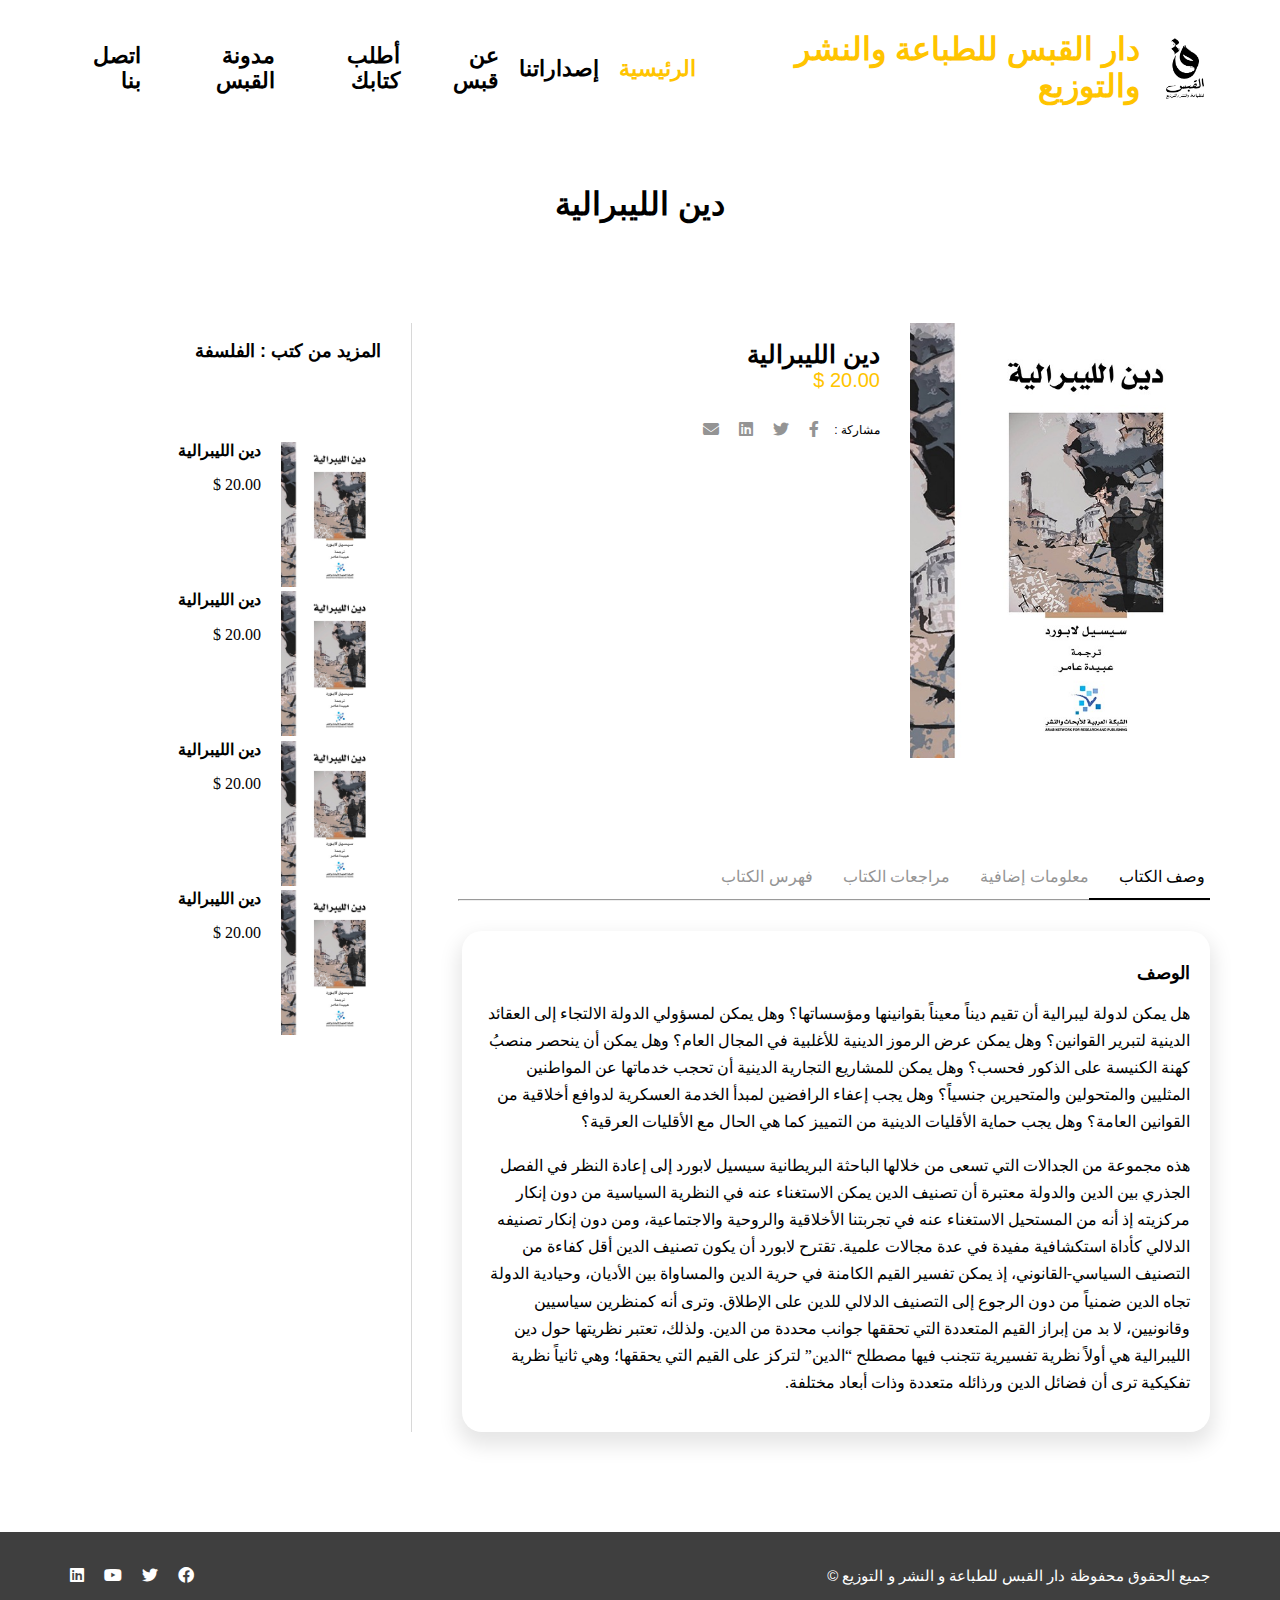
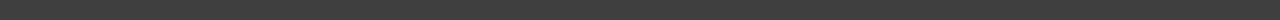
<file: Books-Releases/book-description.html>
<!DOCTYPE html>
<html lang="en" dir="rtl">

<head>
    <meta charset="UTF-8" />
    <meta http-equiv="X-UA-Compatible" content="IE=edge" />
    <meta name="viewport" content="width=device-width, initial-scale=1.0" />
    <title>دين الليبرالية - دار القبس للطباعة والنشر والتوزيع</title>
    <link rel="icon" type="image/png" href="../Image/Artboard 2.png" />
    <link rel="stylesheet" href="../CSS/all.min.css" />
    <link rel="stylesheet" href="../CSS/normalize.css" />
    <link rel="stylesheet" href="../CSS/style.css" />
</head>

<body>

    <!-- Start Header -->
    <div class="header">
        <div class="container">
            <div class="logo">
                <img src="../Image/Artboard 2.png" />
                <h1>دار القبس للطباعة والنشر والتوزيع</h1>
            </div>
            <div class="nav">
                <ul class="nav">
                    <li><a class="active" href="">الرئيسية</a></li>
                    <li><a href="">إصداراتنا</a></li>
                    <li><a href="">عن قبس</a></li>
                    <li><a href="">أطلب كتابك</a></li>
                    <li><a href="">مدونة القبس</a></li>
                    <li><a href="">اتصل بنا</a></li>
                </ul>
            </div>
            <div class="sign-in">
                <form action="">
                    <input type="submit" value="أكتب معنا">
                </form>
            </div>
        </div>
    </div>
    <!-- End Header -->

    <!-- Start Book Description -->
    <div class="book-description">
        <h1 class="book-title">دين الليبرالية</h1>
        <div class="container">
            <div class="book-detail">
                <div class="book-inforamtion">
                    <div class="book-image">
                        <img src="../Image/Deen-Al-Libraliya.jpg" alt="">
                    </div>
                    <div class="book-info-share">
                        <div class="book-info">
                            <h1 class="book-title">دين الليبرالية</h1>
                            <p class="book-price">20.00 $</p>
                        </div>
                        <div class="book-share">
                            <p class="share">مشاركة :</p>
                            <ul class="share-social-media">
                                <li><a href=""><i class="fab fa-facebook-f"></i></a></li>
                                <li><a href=""><i class="fab fa-twitter"></i></a></li>
                                <li><a href=""><i class="fab fa-linkedin"></i></a></li>
                                <li><a href=""><i class="fas fa-envelope"></i></a></li>
                            </ul>
                        </div>
                    </div>
                </div>
                <div class="book-des">
                    <ul>
                        <li class="active">وصف الكتاب</li>
                        <li>معلومات إضافية</li>
                        <li>مراجعات الكتاب</li>
                        <li>فهرس الكتاب</li>
                    </ul>
                    <hr>
                    <div class="tabs">
                        <div class="tab-des">
                            <h1>الوصف</h1>
                            <p>
                                هل يمكن لدولة ليبرالية أن تقيم ديناً معيناً بقوانينها ومؤسساتها؟ وهل يمكن لمسؤولي الدولة
                                الالتجاء إلى العقائد الدينية لتبرير القوانين؟ وهل يمكن عرض الرموز الدينية للأغلبية في
                                المجال العام؟ وهل يمكن أن ينحصر منصبُ كهنة الكنيسة على الذكور فحسب؟ وهل يمكن للمشاريع
                                التجارية الدينية أن تحجب خدماتها عن المواطنين المثليين والمتحولين والمتحيرين جنسياً؟ وهل
                                يجب إعفاء الرافضين لمبدأ الخدمة العسكرية لدوافع أخلاقية من القوانين العامة؟ وهل يجب
                                حماية الأقليات الدينية من التمييز كما هي الحال مع الأقليات العرقية؟
                                <br>
                            </p>
                            <p>
                                هذه مجموعة من الجدالات التي تسعى من خلالها الباحثة البريطانية سيسيل لابورد إلى إعادة
                                النظر في الفصل الجذري بين الدين والدولة معتبرة أن تصنيف الدين يمكن الاستغناء عنه في
                                النظرية السياسية من دون إنكار مركزيته إذ أنه من المستحيل الاستغناء عنه في تجربتنا
                                الأخلاقية والروحية والاجتماعية، ومن دون إنكار تصنيفه الدلالي كأداة استكشافية مفيدة في
                                عدة مجالات علمية. تقترح لابورد أن يكون تصنيف الدين أقل كفاءة من التصنيف
                                السياسي-القانوني، إذ يمكن تفسير القيم الكامنة في حرية الدين والمساواة بين الأديان،
                                وحيادية الدولة تجاه الدين ضمنياً من دون الرجوع إلى التصنيف الدلالي للدين على الإطلاق.
                                وترى أنه كمنظرين سياسيين وقانونيين، لا بد من إبراز القيم المتعددة التي تحققها جوانب
                                محددة من الدين. ولذلك، تعتبر نظريتها حول دين الليبرالية هي أولاً نظرية تفسيرية تتجنب
                                فيها مصطلح “الدين” لتركز على القيم التي يحققها؛ وهي ثانياً نظرية تفكيكية ترى أن فضائل
                                الدين ورذائله متعددة وذات أبعاد مختلفة.
                            </p>
                        </div>
                        <div class="tab-info">
                            <h1>معلومات إضافية</h1>
                            <div class="info">
                                <div class="author">
                                    <h4>المؤلف</h4>
                                    <p>سيسيل لابورد</p>
                                </div>
                                <div class="traduction">
                                    <h4>ترجمة</h4>
                                    <p>عبيدة عامر</p>
                                </div>
                                <div class="review">
                                    <p>لم يتم إضافة مراجعات لهذا الكتاب</p>
                                </div>
                                <div class="sommair">
                                    <p>لم يتم إضافة فهرس لهذا الكتاب</p>
                                </div>
                            </div>
                        </div>
                    </div>
                </div>
            </div>
            <div class="outher-books">
                <h3 class="more-of">المزيد من كتب : <span>الفلسفة</span></h3>
                <div class="books">
                    <div class="book">
                        <div class="book-image">
                            <img src="../Image/Deen-Al-Libraliya.jpg" alt="">
                        </div>
                        <div class="book-info">
                            <h4 class="book-title">دين الليبرالية</h4>
                            <p class="book-price">20.00 $</p>
                        </div>
                    </div>
                    <div class="book">
                        <div class="book-image">
                            <img src="../Image/Deen-Al-Libraliya.jpg" alt="">
                        </div>
                        <div class="book-info">
                            <h4 class="book-title">دين الليبرالية</h4>
                            <p class="book-price">20.00 $</p>
                        </div>
                    </div>
                    <div class="book">
                        <div class="book-image">
                            <img src="../Image/Deen-Al-Libraliya.jpg" alt="">
                        </div>
                        <div class="book-info">
                            <h4 class="book-title">دين الليبرالية</h4>
                            <p class="book-price">20.00 $</p>
                        </div>
                    </div>
                    <div class="book">
                        <div class="book-image">
                            <img src="../Image/Deen-Al-Libraliya.jpg" alt="">
                        </div>
                        <div class="book-info">
                            <h4 class="book-title">دين الليبرالية</h4>
                            <p class="book-price">20.00 $</p>
                        </div>
                    </div>
                </div>
            </div>
        </div>
    </div>
    <!-- End Book Description -->

    <!-- Start Footer -->
    <div class="footer">
        <div class="container">
            <p class="copyright">جميع الحقوق محفوظة دار القبس للطباعة و النشر و التوزيع &copy; </p>
            <ul class="social-media">
                <li><i class="fab fa-facebook"></i></li>
                <li><i class="fab fa-twitter"></i></li>
                <li><i class="fab fa-youtube"></i></li>
                <li><i class="fab fa-linkedin"></i></li>
            </ul>
        </div>
    </div>
    <!-- End Footer -->

    <script src="../JS/script.js"></script>

</body>

</html>
</file>
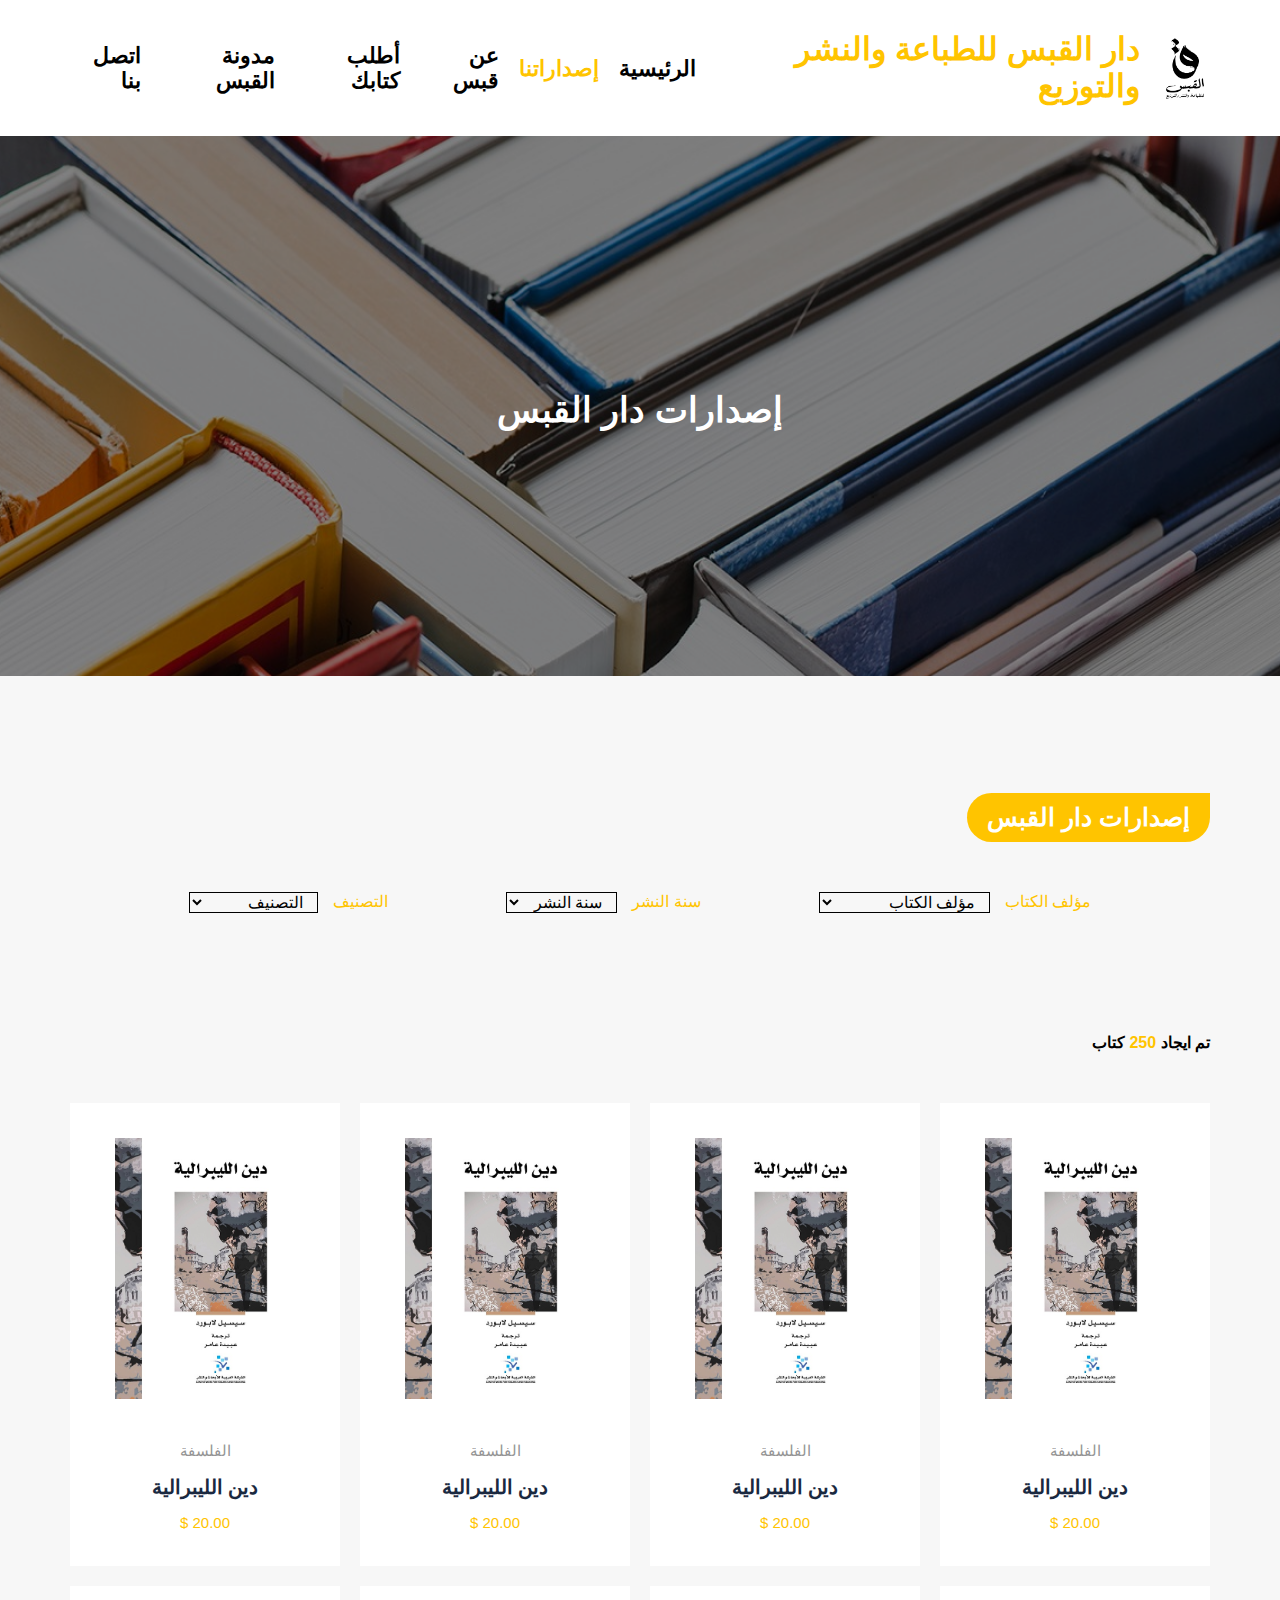
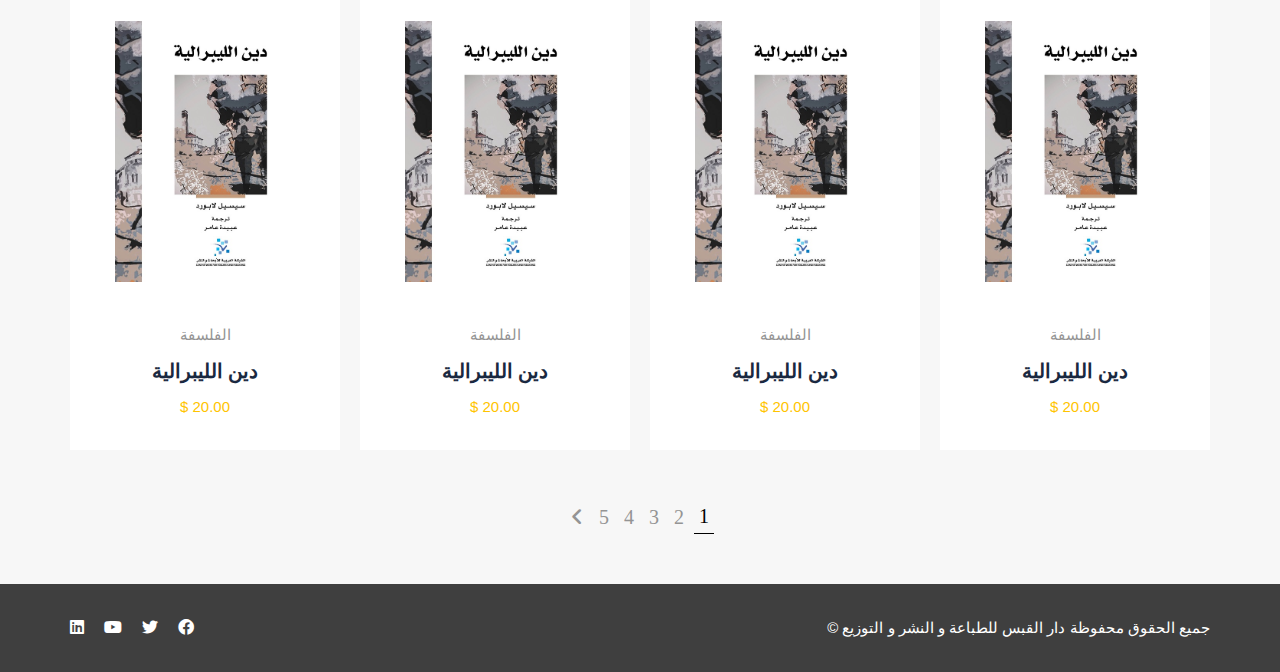
<file: Books-Releases/book-relese.html>
<!DOCTYPE html>
<html lang="en" dir="rtl">

<head>
    <meta charset="UTF-8" />
    <meta http-equiv="X-UA-Compatible" content="IE=edge" />
    <meta name="viewport" content="width=device-width, initial-scale=1.0" />
    <title>إصدارات دار القبس</title>
    <link rel="icon" type="image/png" href="../Image/Artboard 2.png" />
    <link rel="stylesheet" href="../CSS/all.min.css" />
    <link rel="stylesheet" href="../CSS/normalize.css" />
    <link rel="stylesheet" href="../CSS/style.css" />
</head>

<body>

    <!-- Start Header -->
    <div class="header">
        <div class="container">
            <div class="logo">
                <img src="../Image/Artboard 2.png" />
                <h1>دار القبس للطباعة والنشر والتوزيع</h1>
            </div>
            <div class="nav">
                <ul class="nav">
                    <li><a href="/index.html">الرئيسية</a></li>
                    <li><a class="active" href="/Books-Releases/book-relese.html">إصداراتنا</a></li>
                    <li><a href="/about/about.html">عن قبس</a></li>
                    <li><a href="">أطلب كتابك</a></li>
                    <li><a href="/blogs/blogs.html">مدونة القبس</a></li>
                    <li><a href="/contact-us/contact-us.html">اتصل بنا</a></li>
                </ul>
            </div>
            <div class="sign-in">
                <form action="">
                    <input type="submit" value="أكتب معنا">
                </form>
            </div>
        </div>
    </div>
    <!-- End Header -->

    <!-- Start Landing Books Releases Page -->

    <div class="landing-books-release-page">
        <div class="overlay"></div>
        <h1 class="blog-title">إصدارات دار القبس</h1>
    </div>

    <!-- End Landing Books Releases Page -->

    <!-- Start Books Releases Page -->
    <div class="books-release">
        <div class="container">
            <h1 class="books-release-page-title">إصدارات دار القبس</h1>
            <div class="books-filter">
                <form action="">
                    <div class="author-filter">
                        <label for="">مؤلف الكتاب</label>
                        <select name="" id="">
                            <option value="">مؤلف الكتاب</option>
                            <option value="">ابراهيم قاري</option>
                            <option value="">جاسم سلطان</option>
                            <option value="">عبد الكريم</option>
                            <option value="">بوشويشة عبد القادر</option>
                        </select>
                    </div>
                    <div class="date-filter">
                        <label for="">سنة النشر</label>
                        <select name="" id="">
                            <option value="">سنة النشر</option>
                            <option value="">2015</option>
                            <option value="">2016</option>
                            <option value="">2017</option>
                            <option value="">2018</option>
                            <option value="">2019</option>
                            <option value="">2020</option>
                        </select>
                    </div>
                    <div class="category-filter">
                        <label for="">التصنيف</label>
                        <select name="" id="">
                            <option value="">التصنيف</option>
                            <option value="">غير مصنف</option>
                            <option value="">روايات</option>
                            <option value="">فكر و فلسفة</option>
                            <option value="">السياسة</option>
                            <option value="">الدين</option>
                        </select>
                    </div>
                </form>
            </div>
            <div class="books-release">
                <h4>تم ايجاد <span> 250 </span>كتاب</h4>
                <div class="books">
                    <div class="book">
                        <a href="../Books Releases/book-description.html" target="_blank">
                            <div class="book-image">
                                <img src="../Image/Deen-Al-Libraliya.jpg" alt="">
                            </div>
                            <div class="book-info">
                                <p class="book-category">الفلسفة</p>
                                <h1 class="book-title">دين الليبرالية</h1>
                                <p class="book-price">20.00 $</p>
                            </div>
                        </a>
                    </div>
                    <div class="book">
                        <a href="../Books Releases/book-description.html" target="_blank">
                            <div class="book-image">
                                <img src="../Image/Deen-Al-Libraliya.jpg" alt="">
                            </div>
                            <div class="book-info">
                                <p class="book-category">الفلسفة</p>
                                <h1 class="book-title">دين الليبرالية</h1>
                                <p class="book-price">20.00 $</p>
                            </div>
                        </a>
                    </div>
                    <div class="book">
                        <a href="../Books Releases/book-description.html" target="_blank">
                            <div class="book-image">
                                <img src="../Image/Deen-Al-Libraliya.jpg" alt="">
                            </div>
                            <div class="book-info">
                                <p class="book-category">الفلسفة</p>
                                <h1 class="book-title">دين الليبرالية</h1>
                                <p class="book-price">20.00 $</p>
                            </div>
                        </a>
                    </div>
                    <div class="book">
                        <a href="../Books Releases/book-description.html" target="_blank">
                            <div class="book-image">
                                <img src="../Image/Deen-Al-Libraliya.jpg" alt="">
                            </div>
                            <div class="book-info">
                                <p class="book-category">الفلسفة</p>
                                <h1 class="book-title">دين الليبرالية</h1>
                                <p class="book-price">20.00 $</p>
                            </div>
                        </a>
                    </div>
                    <div class="book">
                        <a href="../Books Releases/book-description.html" target="_blank">
                            <div class="book-image">
                                <img src="../Image/Deen-Al-Libraliya.jpg" alt="">
                            </div>
                            <div class="book-info">
                                <p class="book-category">الفلسفة</p>
                                <h1 class="book-title">دين الليبرالية</h1>
                                <p class="book-price">20.00 $</p>
                            </div>
                        </a>
                    </div>
                    <div class="book">
                        <a href="../Books Releases/book-description.html" target="_blank">
                            <div class="book-image">
                                <img src="../Image/Deen-Al-Libraliya.jpg" alt="">
                            </div>
                            <div class="book-info">
                                <p class="book-category">الفلسفة</p>
                                <h1 class="book-title">دين الليبرالية</h1>
                                <p class="book-price">20.00 $</p>
                            </div>
                        </a>
                    </div>
                    <div class="book">
                        <a href="../Books Releases/book-description.html" target="_blank">
                            <div class="book-image">
                                <img src="../Image/Deen-Al-Libraliya.jpg" alt="">
                            </div>
                            <div class="book-info">
                                <p class="book-category">الفلسفة</p>
                                <h1 class="book-title">دين الليبرالية</h1>
                                <p class="book-price">20.00 $</p>
                            </div>
                        </a>
                    </div>
                    <div class="book">
                        <a href="../Books Releases/book-description.html" target="_blank">
                            <div class="book-image">
                                <img src="../Image/Deen-Al-Libraliya.jpg" alt="">
                            </div>
                            <div class="book-info">
                                <p class="book-category">الفلسفة</p>
                                <h1 class="book-title">دين الليبرالية</h1>
                                <p class="book-price">20.00 $</p>
                            </div>
                        </a>
                    </div>
                </div>
            </div>
            <div class="pagination-page">
                <ul class="pagination">
                    <li class="active">1</li>
                    <li>2</li>
                    <li>3</li>
                    <li>4</li>
                    <li>5</li>
                    <li><i class="fas fa-angle-left"></i></li>
                </ul>
            </div>
        </div>
    </div>
    <!-- End Books Releases Page-->


    <!-- Start Footer -->
    <div class="footer">
        <div class="container">
            <p class="copyright">جميع الحقوق محفوظة دار القبس للطباعة و النشر و التوزيع &copy; </p>
            <ul class="social-media">
                <li><i class="fab fa-facebook"></i></li>
                <li><i class="fab fa-twitter"></i></li>
                <li><i class="fab fa-youtube"></i></li>
                <li><i class="fab fa-linkedin"></i></li>
            </ul>
        </div>
    </div>
    <!-- End Footer -->

    <script src="../JS/script.js"></script>

</body>

</html>
</file>
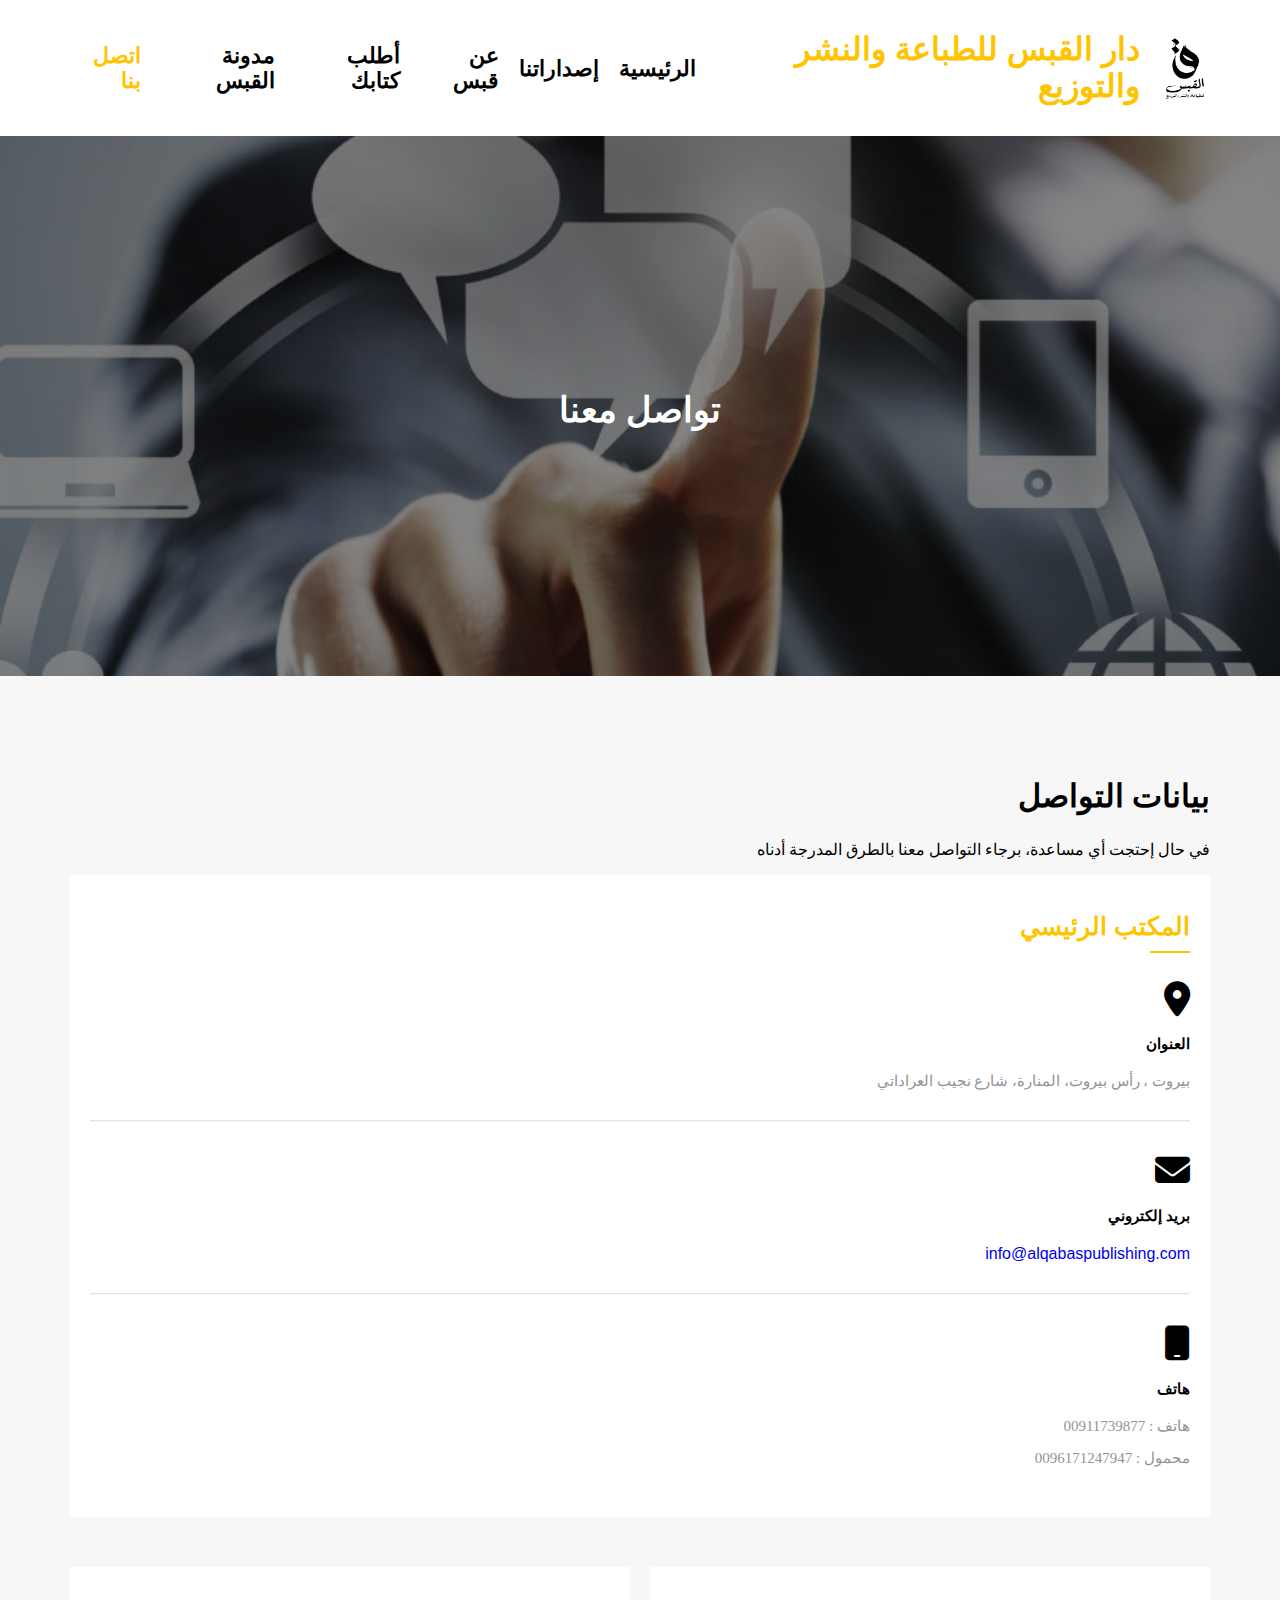
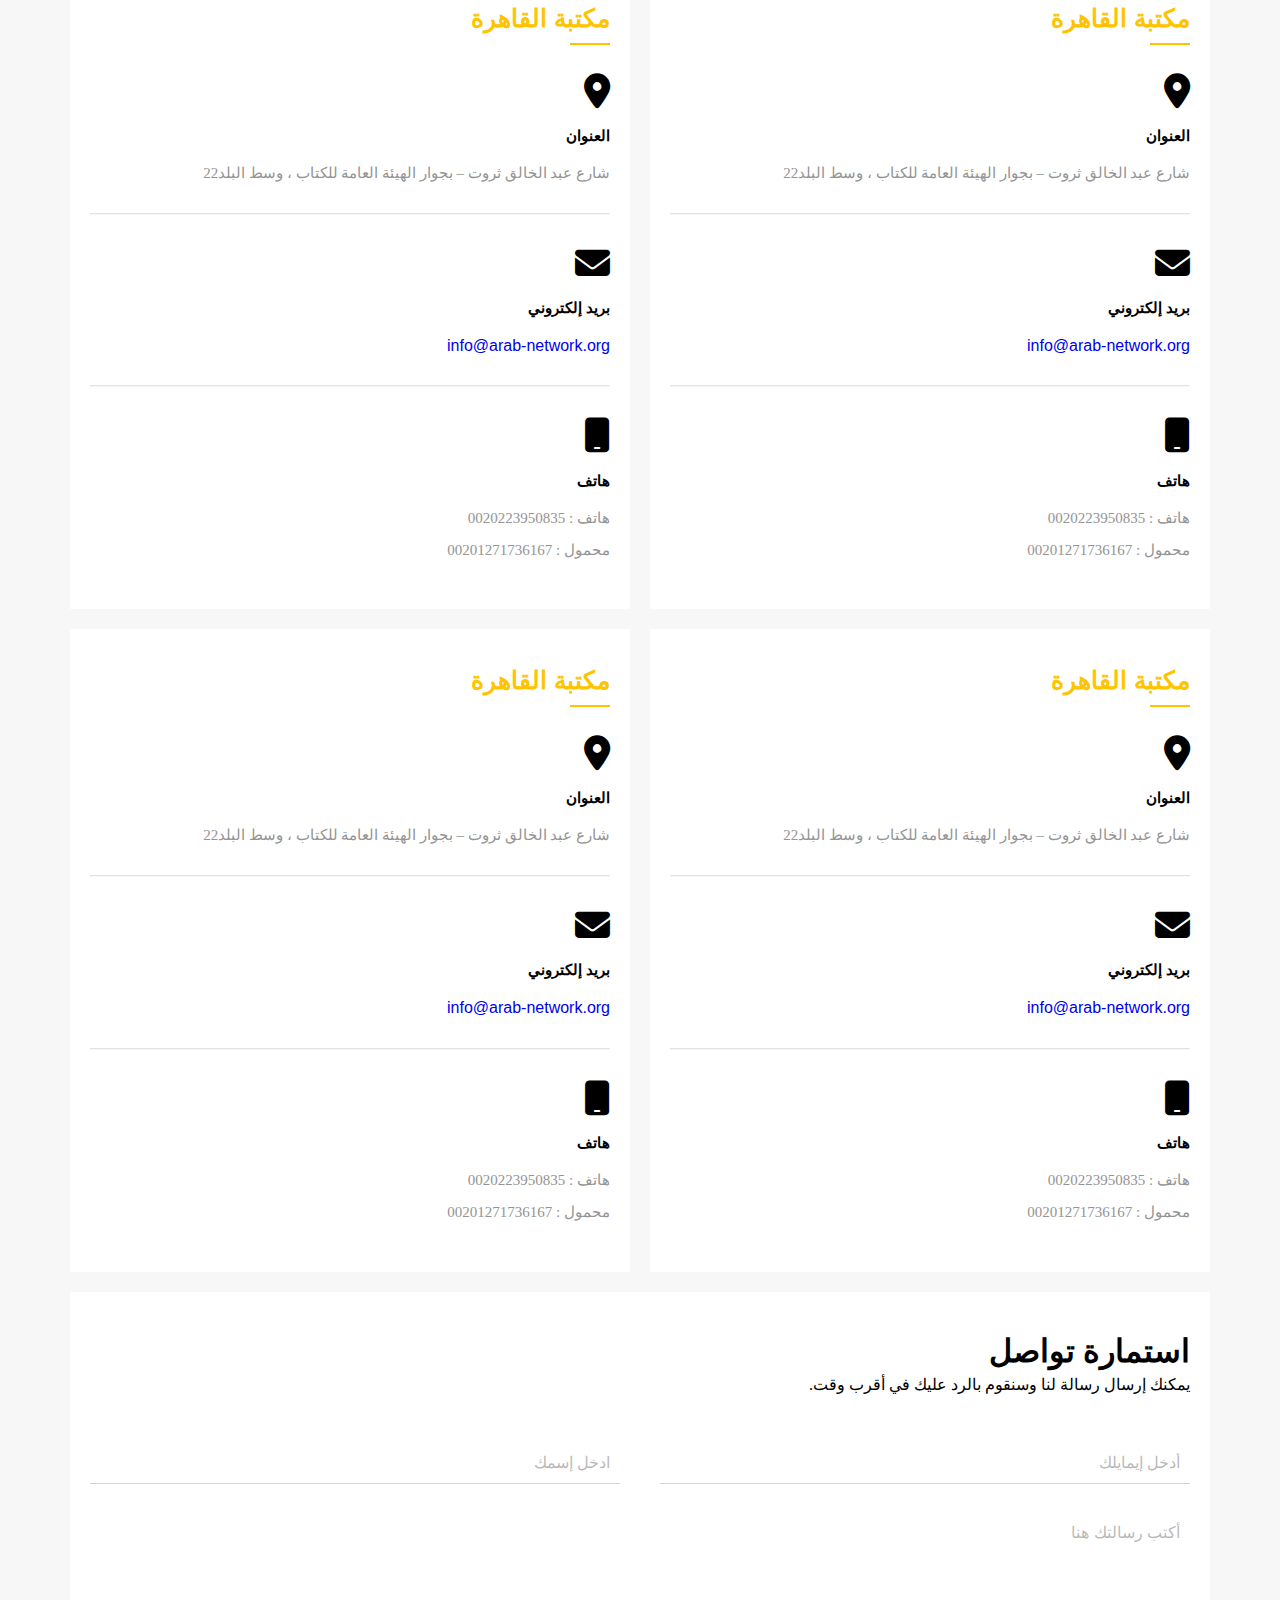
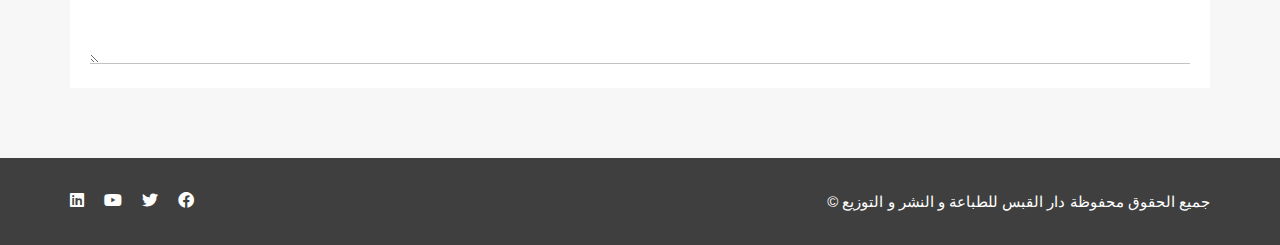
<file: contact-us/contact-us.html>
<!DOCTYPE html>
<html lang="en" dir="rtl">

<head>
    <meta charset="UTF-8" />
    <meta http-equiv="X-UA-Compatible" content="IE=edge" />
    <meta name="viewport" content="width=device-width, initial-scale=1.0" />
    <title>اتصل بنا - القبس للطباعة والنشر والتوزيع </title>
    <link rel="icon" type="image/png" href="../Image/Artboard 2.png" />
    <link rel="stylesheet" href="../CSS/all.min.css" />
    <link rel="stylesheet" href="../CSS/normalize.css" />
    <link rel="stylesheet" href="../CSS/style.css" />
    <link rel="stylesheet" href="../CSS/all.css" />
</head>

<body>

    <!-- Start Header -->
    <div class="header">
        <div class="container">
            <div class="logo">
                <img src="../Image/Artboard 2.png" />
                <h1>دار القبس للطباعة والنشر والتوزيع</h1>
            </div>
            <div class="nav">
                <ul class="nav">
                    <li><a href="/index.html">الرئيسية</a></li>
                    <li><a href="/Books-Releases/book-relese.html">إصداراتنا</a></li>
                    <li><a href="/about/about.html">عن قبس</a></li>
                    <li><a href="">أطلب كتابك</a></li>
                    <li><a href="/blogs/blogs.html">مدونة القبس</a></li>
                    <li><a class="active" href="/contact-us/contact-us.html">اتصل بنا</a></li>
                </ul>
            </div>
            <div class="sign-in">
                <form action="">
                    <input type="submit" value="أكتب معنا">
                </form>
            </div>
        </div>
    </div>
    <!-- End Header -->

    <!-- Start Landing Contact Us Page -->

    <div class="landing-contact-us-page">
        <div class="overlay"></div>
        <h1 class="blog-title">تواصل معنا</h1>
    </div>

    <!-- End Landing Books Releases Page -->


    <!-- Start Contact Us Page -->
    <div class="contact-us-page">
        <div class="container">
            <h1 class="about-title">بيانات التواصل</h1>
            <p class="about-p">في حال إحتجت أي مساعدة، برجاء التواصل معنا بالطرق المدرجة أدناه</p>
            <div class="head-office">
                <h1 class="head-office-title">المكتب الرئيسي</h1>
                <div class="addres">
                    <i class="fa-solid fa-location-dot"></i>
                    <h4 class="addres-title">العنوان</h4>
                    <p class="address-info">بيروت ، رأس بيروت، المنارة، شارع نجيب العراداتي</p>
                </div>
                <hr>
                <div class="email">
                    <i class="fa-solid fa-envelope"></i>
                    <h4 class="email-title">بريد إلكتروني</h4>
                    <a class="email-info" href="mailto:">info@alqabaspublishing.com</a>
                </div>
                <hr>
                <div class="phone">
                    <i class="fa-solid fa-mobile"></i>
                    <h4 class="phone-title">هاتف</h4>
                    <p class="phone-portable">هاتف : <span>00911739877</span></p>
                    <p class="phone-fix">محمول : <span>0096171247947</span></p>
                </div>
            </div>
            <div class="other-office">
                <div class="office">
                    <h1 class="office-title">مكتبة القاهرة</h1>
                    <div class="addres">
                        <i class="fa-solid fa-location-dot"></i>
                        <h4 class="addres-title">العنوان</h4>
                        <p class="address-info"> شارع عبد الخالق ثروت – بجوار الهيئة العامة للكتاب ، وسط البلد22</p>
                    </div>
                    <hr>
                    <div class="email">
                        <i class="fa-solid fa-envelope"></i>
                        <h4 class="email-title">بريد إلكتروني</h4>
                        <a class="email-info" href="mailto:">info@arab-network.org</a>
                    </div>
                    <hr>
                    <div class="phone">
                        <i class="fa-solid fa-mobile"></i>
                        <h4 class="phone-title">هاتف</h4>
                        <p class="phone-portable">هاتف : <span>0020223950835</span></p>
                        <p class="phone-fix">محمول : <span>00201271736167</span></p>
                    </div>
                </div>
                <div class="office">
                    <h1 class="office-title">مكتبة القاهرة</h1>
                    <div class="addres">
                        <i class="fa-solid fa-location-dot"></i>
                        <h4 class="addres-title">العنوان</h4>
                        <p class="address-info"> شارع عبد الخالق ثروت – بجوار الهيئة العامة للكتاب ، وسط البلد22</p>
                    </div>
                    <hr>
                    <div class="email">
                        <i class="fa-solid fa-envelope"></i>
                        <h4 class="email-title">بريد إلكتروني</h4>
                        <a class="email-info" href="mailto:">info@arab-network.org</a>
                    </div>
                    <hr>
                    <div class="phone">
                        <i class="fa-solid fa-mobile"></i>
                        <h4 class="phone-title">هاتف</h4>
                        <p class="phone-portable">هاتف : <span>0020223950835</span></p>
                        <p class="phone-fix">محمول : <span>00201271736167</span></p>
                    </div>
                </div>
                <div class="office">
                    <h1 class="office-title">مكتبة القاهرة</h1>
                    <div class="addres">
                        <i class="fa-solid fa-location-dot"></i>
                        <h4 class="addres-title">العنوان</h4>
                        <p class="address-info"> شارع عبد الخالق ثروت – بجوار الهيئة العامة للكتاب ، وسط البلد22</p>
                    </div>
                    <hr>
                    <div class="email">
                        <i class="fa-solid fa-envelope"></i>
                        <h4 class="email-title">بريد إلكتروني</h4>
                        <a class="email-info" href="mailto:">info@arab-network.org</a>
                    </div>
                    <hr>
                    <div class="phone">
                        <i class="fa-solid fa-mobile"></i>
                        <h4 class="phone-title">هاتف</h4>
                        <p class="phone-portable">هاتف : <span>0020223950835</span></p>
                        <p class="phone-fix">محمول : <span>00201271736167</span></p>
                    </div>
                </div>
                <div class="office">
                    <h1 class="office-title">مكتبة القاهرة</h1>
                    <div class="addres">
                        <i class="fa-solid fa-location-dot"></i>
                        <h4 class="addres-title">العنوان</h4>
                        <p class="address-info"> شارع عبد الخالق ثروت – بجوار الهيئة العامة للكتاب ، وسط البلد22</p>
                    </div>
                    <hr>
                    <div class="email">
                        <i class="fa-solid fa-envelope"></i>
                        <h4 class="email-title">بريد إلكتروني</h4>
                        <a class="email-info" href="mailto:">info@arab-network.org</a>
                    </div>
                    <hr>
                    <div class="phone">
                        <i class="fa-solid fa-mobile"></i>
                        <h4 class="phone-title">هاتف</h4>
                        <p class="phone-portable">هاتف : <span>0020223950835</span></p>
                        <p class="phone-fix">محمول : <span>00201271736167</span></p>
                    </div>
                </div>
            </div>
            <div class="form-contact">
                <form action="">
                    <h1>استمارة تواصل</h1>
                    <p>يمكنك إرسال رسالة لنا وسنقوم بالرد عليك في أقرب وقت.</p>
                    <div class="info">
                        <input type="text" placeholder="أدخل إيمايلك">
                        <input type="text" placeholder="ادخل إسمك">
                    </div>
                    <div class="message">
                        <textarea name="" id="" placeholder="أكتب رسالتك هنا"></textarea>
                    </div>
                </form>
            </div>
        </div>
    </div>
    <!-- End Contact Us Page -->




    <!-- Start Footer -->
    <div class="footer">
        <div class="container">
            <p class="copyright">جميع الحقوق محفوظة دار القبس للطباعة و النشر و التوزيع &copy; </p>
            <ul class="social-media">
                <li><i class="fab fa-facebook"></i></li>
                <li><i class="fab fa-twitter"></i></li>
                <li><i class="fab fa-youtube"></i></li>
                <li><i class="fab fa-linkedin"></i></li>
            </ul>
        </div>
    </div>
    <!-- End Footer -->


    <script src="../JS/script.js"></script>
</body>

</html>
</file>
<file: CSS/style.css>
@import url("http://www.fontstatic.com/f=jazeera,jazeera-light");

/************************ Start Home Page ************************************/

/* Start Global Rules */
* {
  -webkit-box-sizing: border-box;
  -moz-box-sizing: border-box;
  box-sizing: border-box;
}

:root {
  --first-section-color: #19283f;
  --second-section-color: #dfdfdf3d;
  --main-color: #ff3150;
  --second-color: #ffc400;
  --title-color: #1a2940;
  --paragraph-color: #a8b9c0;
  --icon-color: #00c6bf;
}

html {
  scroll-behavior: smooth;
}

body {
  font-family: "jazeera", sans-serif;
}

a {
  text-decoration: none;
  color: black;
}

ul {
  list-style: none;
  margin: 0;
  padding: 0;
}

.container {
  padding-left: 15px;
  padding-right: 15px;
  margin-left: auto;
  margin-right: auto;
}

/* Small */
@media (min-width: 768px) {
  .container {
    width: 750px;
  }
}

/* Medium */
@media (min-width: 992px) {
  .container {
    width: 970px;
  }
}

/* Large */
@media (min-width: 1200px) {
  .container {
    width: 1170px;
  }
}

/* Start Header */
.header {
  padding-top: 10px;
  padding-bottom: 10px;
  font-family: "Sakkal Majalla", sans-serif;

}

.header .container {
  display: flex;
  justify-content: space-around;
  align-items: center;
}

.header .logo {
  display: flex;
  justify-content: space-between;
  align-items: center;
  gap: 20px;
}

.header .logo img {
  width: 50px;
}

.header .logo h1 {
  color: var(--second-color);
}

.header .nav {}

.header .nav ul {
  display: flex;
  justify-content: space-between;
  align-items: center;
  gap: 20px;
}

.header .nav ul li a {
  font-size: 22px;
  font-weight: 600;
}

.header .nav ul li a:hover {
  color: var(--second-color);
}

.header .nav ul li a.active {
  color: var(--second-color);
}

.header .sign-in form input {
  padding: 9px 20px;
  background-color: var(--second-color);
  outline: none;
  border: none;
  color: white;
  font-family: "jazeera-light";
  font-weight: bold;
  cursor: pointer;
  font-size: 15px;
  transition-duration: 0.3s;
}

.header .sign-in form input:hover {
  background-color: #ffc400b2;
}

.header .sign-in {
  display: none;
}

@media (max-width: 992px) {
  .container {
    flex-direction: column;
  }
}

@media (max-width: 425px) {
  .header .logo {
    flex-direction: column;
  }

  .header .nav ul {
    flex-direction: column;
  }

  .header .sign-in form input {
    margin-top: 20px;
  }
}

@media (max-width: 320px) {
  .header .logo h1 {
    font-size: 28px;
  }
}

/* End Header */

/* Start Landing */
.landing {
  min-height: 100vh;
  background-color: #1f2021;
  background-image: url("../Image/f732ae88-3223-4899-abb9-2a4caa091b7f-compressor.jpg");
  background-size: cover;

  position: relative;
}

.landing .overlay {
  position: absolute;
  left: 0;
  top: 0;
  width: 100%;
  height: 100%;
  background-color: rgba(0, 0, 0, 0.1);
}

.landing .books {
  position: absolute;
  display: flex;
  justify-content: center;
  align-items: center;
  margin-top: 50px;
}

.landing .books .book-info {
  padding: 80px 100px;
  color: white;
  width: 50%;
}

.landing .books .book-info .author {}

.landing .books .book-info .description {
  line-height: 1.7;
  font-size: 20px;
}

.landing .books .btn {
  padding: 8px 15px;
  background-color: transparent;
  border: 1px solid white;
  color: white;
  font-size: 18px;
  cursor: pointer;
}

.landing .books .books-image img {
  width: 50%;
}

@media (max-width: 768px) {
  .landing {
    min-height: 80vh;
  }

  .landing .books {
    width: 100%;
    margin-top: -60px;
  }

  .landing .books .book-info {
    width: 50%;
  }

  .landing .books .book-info .title {
    font-size: 20px;
  }

  .landing .books .book-info .author {
    font-size: 18px;
  }

  .landing .books .book-info .description {
    font-size: 15px;
  }

  .landing .books .btn {
    font-size: 12px;
  }

  .landing .books .books-image {
    width: 50%;
  }
}

@media (max-width: 425px) {
  .landing {
    min-height: 40vh;
  }

  .landing .books {
    margin-top: -20px;
  }

  .landing .books .book-info {
    width: 50%;
    padding: 30px;
  }

  .landing .books .book-info .title {
    font-size: 15px;
  }

  .landing .books .book-info .author {
    font-size: 10px;
  }

  .landing .books .book-info .description {
    font-size: 8px;
  }

  .landing .books .btn {
    font-size: 8px;
    padding: 5px 8px;
  }

  .landing .books .books-image {
    width: 50%;
  }
}

@media (max-width: 320px) {
  .landing {
    min-height: 45vh;
  }

  .landing .books {
    margin-top: -10px;
  }

  .landing .books .book-info {
    width: 50%;
    padding: 20px;
  }

  .landing .books .book-info .title {
    font-size: 15px;
  }

  .landing .books .book-info .author {
    font-size: 10px;
  }

  .landing .books .book-info .description {
    font-size: 8px;
  }

  .landing .books .books-image {
    width: 50%;
  }
}

@media (min-width: 1440px) {
  .landing {
    min-height: 80vh;
  }

  .landing .books {
    width: 100%;
    /* margin-top: -60px; */
  }

  .landing .books .book-info {
    width: 50%;
  }

  .landing .books .book-info .title {
    font-size: 60px;
  }

  .landing .books .book-info .author {
    font-size: 40px;
  }

  .landing .books .book-info .description {
    font-size: 25px;
  }

  .landing .books .btn {
    font-size: 25px;
  }

  .landing .books .books-image {
    width: 50%;
  }
}

/* End Landing */

/* Start About */
.about {
  padding-top: 20px;
  padding-bottom: 20px;
}

.about .container {
  display: flex;
  justify-content: center;
  align-items: center;
  gap: 50px;
}

.about .about-content {
  display: flex;
  flex-direction: column;
  justify-content: space-between;
  align-items: flex-start;
}

.about .about-content .about-title {
  font-size: 40px;
  color: var(--title-color);
}

.about .about-content .about-description {
  font-size: 18px;
  line-height: 1.8;
}

.about .about-content .btn {
  align-self: flex-end;
  background-color: transparent;
  color: var(--second-color);
  border: 1px solid var(--second-color);
  padding: 8px 20px;
  cursor: pointer;
}

.about .about-image {}

.about .about-image img {
  width: 300px;
}

@media (max-width: 768px) {
  .about .container {
    flex-direction: column-reverse;
  }
}

/* End About */

/* Start Latest releases */

.latest-releases {
  padding-top: 100px;
  padding-bottom: 100px;
  background-color: var(--second-section-color);
}

.latest-releases .container>h1 {
  text-align: center;
  color: var(--title-color);
}

.latest-releases .books {
  display: grid;
  grid-template-columns: repeat(auto-fill, minmax(250px, 1fr));
  gap: 20px;
}

.latest-releases .books .book {
  display: flex;
  flex-direction: column;
  justify-content: space-between;
  text-align: center;
  padding: 30px 0;
  background-color: white;
  box-shadow: 0px 10px 20px 4px #00000015;
}

.latest-releases .books .book .book-image {
  margin-bottom: 80px;
}

.latest-releases .books .book .book-image img {
  width: 150px;
  box-shadow: 0px 10px 20px 4px #00000052;
  transition-duration: 0.3s;
}

.latest-releases .books .book:hover img {
  transform: scale(110%);
}

.latest-releases .books .book .category {
  font-size: 15px;
}

.latest-releases .books .book .Evaluation {}

.latest-releases .books .book .book-title {
  font-size: 18px;
  color: var(--title-color);
}

.latest-releases .books .book .price {
  background-color: var(--title-color);
  padding: 10px 20px;
  width: fit-content;
  margin-right: auto;
  margin-left: auto;
  color: white;
}

/*End Latest releases */

/* Start Blog */
.blogs {
  background-image: url(../Image/زخارف-اسلاميه-3-3.jpg);
  background-size: 200px;
  background-color: #1f2021;
  position: relative;
}

.blogs .overlay {
  position: absolute;
  left: 0;
  top: 0;
  width: 100%;
  height: 100%;
  background-color: var(--second-color);
  opacity: 0.7;
}

.blogs .container {
  display: flex;
  flex-direction: column;
  justify-content: center;
}

.blogs .posts {
  display: grid;
  grid-template-columns: repeat(auto-fill, minmax(290px, 1fr));
  gap: 20px;
  position: relative;

}

.blogs .post {
  /* text-align: center; */
  margin-top: 80px;
  margin-bottom: 80px;
  background-color: white;
  display: flex;
  flex-direction: column;
  justify-content: center;
  align-items: center;
  border-radius: 30px;
  overflow: hidden;
}

.blogs .post .post-image img {
  width: 100%;
}

.blogs .post .post-information {
  padding: 20px;
}

.blogs .post .post-information .post-category {
  color: white;
  font-size: 13px;
  background-color: var(--second-color);
  width: fit-content;
  padding: 5px 15px;
  margin-top: -51px;
  margin-right: -20px;
}

.blogs .post .post-information .post-title {
  color: var(--title-color);
}

.blogs .post .post-information .post-author {
  display: flex;
  gap: 10px;
  color: #6f6f72;
}

.blogs .post .post-information .post-author i {
  color: var(--second-color);
}


.blogs .post .post-information .post-info li {
  display: flex;
  gap: 10px;
  align-items: center;
  color: #6f6f72;
}

.blogs .post .post-information .post-info .fas {
  color: var(--second-color);
}

.blogs .post .post-information .post-content {
  color: #6f6f72;

}

.blogs .post .post-information a {
  color: var(--second-color);
}

.blogs .more-blogs {
  position: relative;
  background-color: white;
  color: black;
  padding: 10px 25px;
  border-radius: 20px;
  width: fit-content;
  margin: 0px auto 30px;
}

.blogs .more-blogs::after {
  position: absolute;
  content: "\f104";
  font-family: "Font Awesome 5 Free";
  font-weight: 600;
  color: black;
  margin-right: 5px;
  transition-duration: 0.2s;
}

.blogs .more-blogs:hover::after {
  transform: translateX(-4px);
}

@media (max-width:767px) {}

/* End Blog */

/* Start qabas releases */
.qabas-releases {
  padding-top: 50px;
  padding-bottom: 50px;
  background-color: var(--second-section-color);
}

.qabas-releases .container {
  /* display: flex;
  flex-direction: column;
  justify-content: center;
  align-items: center;
  gap: 20px; */
  text-align: center;
}

.qabas-releases .title {
  color: var(--title-color);
  font-size: 35px;
}

.qabas-releases .type-relase {}

.qabas-releases .type-relase .type {
  display: inline-flex;
  justify-content: center;
  align-items: center;
  gap: 20px;
}

.qabas-releases .type-relase .type li {
  color: #949494;
  cursor: pointer;
  transition-duration: 0.3s;
}

.qabas-releases .type-relase .type li.active {
  color: black;
}

.qabas-releases .type-relase .type li:hover {
  color: black;
}

.qabas-releases .books {
  display: grid;
  grid-template-columns: repeat(auto-fill, minmax(250px, 1fr));
  gap: 20px;
  margin-top: 50px;
}

.qabas-releases .books .book {
  display: flex;
  justify-content: flex-start;
  align-items: center;
  border: 1px solid transparent;
  cursor: pointer;
  transition-duration: 0.7s;

}

.qabas-releases .books .book:hover {
  border: 1px solid rgb(163, 163, 163);
}

.qabas-releases .books .book-image {}

.qabas-releases .books .book-image img {
  width: 100px;
  box-shadow: 0px 10px 20px 4px #00000052;
  margin-right: 10px;
}

.qabas-releases .books .book-info {
  padding: 20px;
  display: flex;
  flex-direction: column;
  justify-content: space-between;
  align-items: flex-start;
}

.qabas-releases .books .book-info .book-type {
  font-size: 15px;
  color: #949494;
}

.qabas-releases .books .book-info .book-title {
  font-size: 20px;
}

.qabas-releases .books .book-info .book-price {
  font-weight: 100;
  /* font-family: 'jazeera-light'; */
  color: var(--second-color);
}

@media (max-width:425px) {
  .qabas-releases .type-relase .type {
    flex-direction: column;
  }

  .qabas-releases .books .book {
    margin: 0 auto;
  }

}

/* End qabas releases */

/* Start Contact-us */
.contact-us {
  margin-top: 80px;
  margin-bottom: 80px;
}

.contact-us .container {
  display: flex;
  justify-content: space-around;
  align-items: center;
}

.contact-us .mail {
  display: flex;
  justify-content: center;
  align-items: center;
  gap: 20px;
}

.contact-us .mail i {
  font-size: 40px;
  color: var(--second-color);

}

.contact-us .mail h1 {
  color: #1a2940;
  font-size: 24px;
}

.contact-us .mail p {
  color: #949494;
}

.contact-us .mail-form {}

.contact-us .mail-form input[type=email] {
  padding: 15px 20px;
  border: 1px solid #949494;
  width: 400px;
  outline: none;
  border-left: none;
  background-color: #eeeded;
}

.contact-us .mail-form input[type=submit] {
  padding: 16px 50px;
  background-color: var(--second-color);
  border: none;
  color: white;
  margin-right: -10px;
  cursor: pointer;
}

@media (max-width:425px) {
  .contact-us .container {
    flex-direction: column;
    text-align: center;
  }

  .contact-us .mail-form input[type=email] {
    width: 100%;
    margin-bottom: 10px;
  }

}

@media (max-width:768px) {
  .contact-us .mail {
    flex-direction: column;
  }

  .contact-us .container {
    text-align: center;
  }
}

/* End Contact-us */

/* Start Copyright */

.footer {
  padding-top: 20px;
  padding-bottom: 20px;
  background-color: rgb(63, 63, 63);
  color: white
}

.footer .container {
  display: flex;
  justify-content: space-between;
  align-items: center;
}

.footer .copyright {
  font-size: 15px;
}

.footer .social-media {
  display: flex;
  justify-content: center;
  align-items: center;
  gap: 20px;

}

.footer .social-media li {}

.footer .social-media li i {
  cursor: pointer;
}

@media (max-width:425px) {
  .footer .copyright {
    font-size: 10px;
  }

  .footer .social-media li i {
    font-size: 12px;
  }

}

/* End Copyright */


/************************ End Home Page ************************************/

/************************ Start Blogs Page ************************************/

/* Start Landing Blogs Page */


.landing-blog-page {
  height: 60vh;
  background-image: url(../Image/blog-bg.jpg);
  background-size: cover;
  background-position: center;
  position: relative;
  background-attachment: fixed;
}

.landing-blog-page .overlay {
  position: absolute;
  left: 0;
  top: 0;
  width: 100%;
  height: 100%;
  background-color: rgba(0, 0, 0, 0.1);
}

.landing-blog-page .blog-title {
  position: absolute;
  top: 50%;
  right: 50%;
  transform: translate(50%, -100%);
  font-size: 35px;
  color: white;
}

/* End Landing Blogs Page */

/* Start Blogs */

.blogs-page {
  padding-top: 100px;
  padding-bottom: 50px;
  background-color: var(--second-section-color);
}

.blogs-page .container {
  display: flex;
  flex-direction: column;
  justify-content: center;
}

.blogs-page .category {}

.blogs-page .category ul {
  display: flex;
  justify-content: center;
  align-items: center;
  gap: 20px;

}

.blogs-page .category ul li {
  color: #949494;
  position: relative;
  cursor: pointer;
  transition-duration: 0.3s;
}

.blogs-page .category ul li:after {
  content: "";
  position: absolute;
  top: 100%;
  right: 0;
  width: 0;
  height: 1px;
  background-color: black;
  transition-duration: 0.3s;
}

.blogs-page .category ul li.active {
  color: black;
}

.blogs-page .category ul li.active::after {
  width: 100%;
}

.blogs-page .category ul li:hover {
  color: black;
}

.blogs-page .category ul li:hover:after {
  width: 100%;
}

.blogs-page .blogs-page-title {
  font-size: 25px;
  font-weight: bold;
  background-color: var(--second-color);
  width: fit-content;
  padding: 10px 20px;
  color: white;
  border-radius: 30px 0 30px 30px;
  margin-bottom: 100px;
}

.blogs-page .articals {
  display: grid;
  grid-template-columns: repeat(auto-fill, minmax(250px, 1fr));
  gap: 25px;
  margin-bottom: 80px;
}

.blogs-page .articals .artical {
  width: 250px;
  cursor: pointer;
  background-color: white;
  transition-duration: 0.3s;
}

.blogs-page .articals .artical:hover {
  box-shadow: 0px 10px 20px 4px #00000015;

}

.blogs-page .articals .artical img {
  width: 100%;

}

.blogs-page .articals .artical .artical-info {
  padding: 9px 20px;

}

.blogs-page .articals .artical .artical-category {
  font-size: 12px;
  background-color: #ffc400;
  color: white;
  width: fit-content;
  padding: 5px 10px;
  margin-top: -40px;
  margin-right: -20px;
  position: relative;
}

.blogs-page .articals .artical .artical-title {
  font-size: 25px;
}

.blogs-page .articals .artical .artical-author {
  color: var(--second-color);
  font-size: 13px;
}

.blogs-page .articals .artical .artical-date {
  color: #6f6f72;
  font-size: 12px;
}

.blogs-page .more {
  padding: 8px 100px;
  background-color: var(--second-color);
  color: white;
  width: fit-content;
  align-self: center;
  cursor: pointer;
  transition-duration: 0.3s;
}

.blogs-page .more:hover {
  background-color: white;
  border: 1px solid var(--second-color);
  color: var(--second-color);
}

.blogs-page .pagination-page {
  margin-top: 50px;
}

.blogs-page .pagination-page .pagination {
  display: flex;
  justify-content: center;
  align-items: center;
  gap: 5px;
}

.blogs-page .pagination-page li {
  padding: 10px 15px;
  cursor: pointer;
  font-size: 15px;
  transition-duration: 0.3s;
}

.blogs-page .pagination-page li.active {
  background-color: var(--second-color);
  color: white;
}

.blogs-page .pagination-page li:hover {
  background-color: var(--second-color);
  color: white;
}

.blogs-page .pagination-page li:first-of-type {
  background-color: transparent;
  border: 1px solid black;
  color: black;
  font-size: 10px;
}

.blogs-page .pagination-page li:first-of-type:hover,
.blogs-page .pagination-page li:last-of-type:hover {
  border-color: var(--second-color);
}


.blogs-page .pagination-page li:last-of-type {
  background-color: transparent;
  border: 1px solid black;
  color: black;
  font-size: 10px;
}

@media (max-width:425px) {
  .blogs-page .container {
    align-items: center;
  }
}

/* End Blogs */



/************************ End Blogs Page ************************************/


/************************ Start artical Page ************************************/

/* Start Artical Page */
.artical {
  margin-top: 50px;
  margin-bottom: 50px;
}

.artical .container {
  display: flex;
  justify-content: center;
  /* gap: 10px; */

}

.artical .artical-content {
  flex-basis: 60%;
}

.artical .artical-content .artical-info {
  display: flex;
  align-items: center;
  gap: 20px;
}

.artical .artical-content .artical-info .artical-category {
  font-size: 15px;
  background-color: #ffc400;
  color: white;
  padding: 5px 40px;
}

.artical .artical-content .artical-info .artical-date {
  color: #6f6f72;
  font-size: 15px;
}

.artical .artical-content .artical-title .title {
  font-size: 35px;
}

.artical .artical-content .artical-image {}

.artical .artical-content .artical-image img {
  width: 100%;
  margin-bottom: 80px;
}


.artical .artical-content .artical-body {
  line-height: 1.7;
}

.artical .share {
  display: flex;
  align-items: center;
  gap: 40px;
}

.artical .share .p-share {
  color: #646464;
  font-size: 15px;
}

.artical .share .social-media {
  display: flex;
  align-items: center;
  gap: 50px;
}

.artical .share .social-media a {
  color: #000;
}


.artical hr {
  margin-top: 50px;
  margin-bottom: 50px;
  border: 1px solid var(--second-color);
}

.artical .artical-author {
  display: flex;
  justify-content: start;
  align-items: center;
  gap: 20px;

}

.artical .artical-author img {
  width: 80px;
  border-radius: 50%;
}

.artical .artical-author .author-info .author-name {
  font-size: 20px;
}

.artical .artical-author .author-info .author-description {
  font-size: 13px;
  line-height: 1.5;
  color: #949494;
}


.artical .outher-articals {
  flex-basis: 40%;
}

.artical .outher-articals .artical {
  display: flex;
  justify-content: center;
  align-items: center;
  gap: 15px;
}

.artical .outher-articals .artical-image img {
  width: 200px;
}

.artical .outher-articals .artical-info {
  display: flex;
  flex-direction: column;
  justify-content: center;
}

.artical .outher-articals .artical-info .artical-category {
  font-size: 13px;
  background-color: #ffc400;
  color: white;
  padding: 5px 10px;
  width: fit-content;
  margin-top: 0;
}

.artical .outher-articals .artical-info .artical-title {
  font-size: 20px;
}

.artical .outher-articals .artical-info .artical-author {
  color: #6f6f72;
  font-size: 18px;
  margin-top: -10px;
}

.artical .outher-articals .artical-info .artical-date {
  color: #6f6f72;
  font-size: 12px;
  margin-top: -10px;
}

@media (max-width:768px) {
  .artical .outher-articals {
    display: none;
  }
}

/* End Artical Page */

/************************ End artical Page ************************************/


/************************ Start Books Release Page ************************************/

/* Start Landing Books Releases Page */

.landing-books-release-page {
  height: 60vh;
  background-image: url(../Image/release-bg.jpg);
  background-size: cover;
  background-position: center;
  position: relative;
  background-attachment: fixed;
}

.landing-books-release-page .overlay {
  position: absolute;
  left: 0;
  top: 0;
  width: 100%;
  height: 100%;
  background-color: rgba(0, 0, 0, 0.479);
}

.landing-books-release-page .blog-title {
  position: absolute;
  top: 50%;
  right: 50%;
  transform: translate(50%, -100%);
  font-size: 35px;
  color: white;
}

/* Start Landing Books Releases Page */

.books-release {
  padding-top: 100px;
  padding-bottom: 50px;
  background-color: var(--second-section-color);
}

.books-release .container {}

.books-release .books-release-page-title {
  font-size: 25px;
  font-weight: bold;
  background-color: var(--second-color);
  width: fit-content;
  padding: 10px 20px;
  color: white;
  border-radius: 30px 0 30px 30px;
  margin-bottom: 50px;
}

.books-release .books-filter form {
  display: flex;
  justify-content: space-evenly;
}

@media (max-width: 425px) {
  .books-release {
    text-align: center;
  }

  .books-release .books-filter form {
    flex-direction: column;
    justify-content: center;
    align-items: center;
    gap: 20px;
  }

}

.books-release .books-filter form div {
  display: flex;
  justify-content: center;
  align-items: center;
  gap: 15px;
}

.books-release .books-filter form div label {
  color: var(--second-color);
}

.books-release .books-filter form div select {
  border: 1px solid black;
  background-color: transparent;
  padding: 0px 10px;
  outline: none;
}

.books-release .books-release {
  background-color: transparent;
}

.books-release .books-release h4 span {
  color: var(--second-color);
}

.books-release .books-release .books {
  margin-top: 50px;
  display: grid;
  grid-template-columns: repeat(auto-fill, minmax(230px, 1fr));
  gap: 20px;
}

.books-release .books-release .books .book {
  text-align: center;
  padding: 20px;
  cursor: pointer;
  transition-duration: 0.3s;
  background-color: white;
  /* background-color: white; */
}

.books-release .books-release .books .book:hover {
  box-shadow: 0px 10px 20px 4px #00000015;
  /* transform: translateY(-10px); */
}

.books-release .books-release .books .book img {
  margin-top: 15px;
  margin-bottom: 25px;
  width: 180px;
  transition-duration: 0.3s;
}

.books-release .books-release .books .book:hover img {
  transform: scale(110%);
}

.books-release .books-release .books .book .book-info {
  display: flex;
  flex-direction: column;
  justify-content: center;
  align-items: center;
}

.books-release .books-release .books .book .book-info .book-category {
  font-size: 15px;
  color: #949494;
  font-family: "jazeera-light";

}

.books-release .books-release .books .book .book-info .book-title {
  font-size: 20px;
  color: var(--title-color);
  margin-top: 01px;
  margin-bottom: 0px;
}

.books-release .books-release .books .book .book-info .book-price {
  font-size: 15px;
  color: var(--second-color);
}

.books-release .pagination-page {}

.books-release .pagination-page .pagination {
  display: flex;
  justify-content: center;
  align-items: center;
  gap: 5px;
}

.books-release .pagination-page .pagination li {
  font-size: 20px;
  font-family: "jazeera-light";
  padding: 5px;
  color: #949494;
  cursor: pointer;
  transition-duration: 0.5s;
}

.books-release .pagination-page .pagination li:hover {
  color: black;
}

.books-release .pagination-page .pagination li.active {
  color: black;
  border-bottom: 1px solid black;
}




/************************ End Books Release Page ************************************/


/************************ Start Books Description Page ************************************/

.book-description {
  margin-top: 50px;
  margin-bottom: 100px;
}

.book-description .book-title {
  text-align: center;
  margin-bottom: 100px;
}

.book-description .container {
  display: flex;
  justify-content: center;
}

.book-description .book-detail {
  flex-basis: 70%;
}

.book-description .book-detail .book-detail {}

.book-description .book-detail .book-inforamtion {
  display: flex;
  justify-content: flex-start;
  gap: 30px;
  /* box-shadow: 3px 3px 10px 5px #0000001a; */
  margin-left: 10px;
}

.book-description .book-detail .book-inforamtion .book-image img {
  width: 300px;
}

.book-description .book-detail .book-inforamtion .book-info-share {
  display: flex;
  flex-direction: column;
  align-items: flex-start;
}

.book-description .book-detail .book-inforamtion .book-info-share .book-info {}

.book-description .book-detail .book-inforamtion .book-info-share .book-info .book-title {
  font-size: 25px;
  margin-bottom: 0;

}

.book-description .book-detail .book-inforamtion .book-info-share .book-info .book-price {
  font-size: 20px;
  margin-top: 0;
  color: var(--second-color);
}

.book-description .book-detail .book-inforamtion .book-info-share .book-share {
  display: flex;
  justify-content: flex-start;
  align-items: center;
  gap: 15px;
}

.book-description .book-detail .book-inforamtion .book-info-share .book-share p {
  font-size: 12px;
}

.book-description .book-detail .book-inforamtion .book-info-share .book-share ul {
  display: flex;
  justify-content: center;
  align-items: center;
  gap: 20px;
}

.book-description .book-detail .book-inforamtion .book-info-share .book-share ul li i {
  color: #949494;
}


.book-description .outher-books {
  flex-basis: 30%;
  border-right: 1px solid #9494945d;
  padding-right: 30px;
}

.book-description .outher-books .more-of {
  font-size: 18px;
  margin-bottom: 80px;
}


.book-description .outher-books .books .book {
  display: flex;
  gap: 20px;
}

.book-description .outher-books .books .book-image {}

.book-description .outher-books .books .book-image img {
  width: 100px;
}

.book-description .outher-books .books .book-info {}

.book-description .outher-books .books .book-info h4 {
  margin-top: 0;
  margin-bottom: 0;
}

.book-description .outher-books .books .book-info p {
  font-family: "jazeera-light";
}


.book-description .book-detail .book-des {
  margin-top: 100px;
}

.book-description .book-detail .book-des ul {
  display: flex;
  justify-content: flex-start;
  align-items: center;
  gap: 20px;
}

.book-description .book-detail .book-des ul li {
  cursor: pointer;
  color: #949494;
  position: relative;
  padding: 5px;
}

.book-description .book-detail .book-des ul li.active {
  color: black;
}

.book-description .book-detail .book-des ul li::after {
  position: absolute;
  content: "";
  background-color: black;
  height: 2px;
  width: 0%;
  right: 0;
  top: 35px;
}

.book-description .book-detail .book-des ul li.active::after {
  position: absolute;
  content: "";
  background-color: black;
  height: 2px;
  width: 125%;
  right: 0;
  top: 35px;
}

.book-description .book-detail .book-des hr {
  width: 750px;
  margin-right: 0;
}

.book-description .book-detail .book-des .tabs {
  margin-top: 30px;
  margin-left: 50px;
}

.book-description .book-detail .book-des .tabs div:not(:first-of-type) {
  display: none;
}

.book-description .book-detail .book-des .tabs div {
  box-shadow: 0px 10px 20px 4px #0000001a;
  padding: 20px;
  border-radius: 20px;
}

.book-description .book-detail .book-des .tabs div h1 {
  font-size: 18px;
}

.book-description .book-detail .book-des .tabs div p {
  font-family: "jazeera-light";
  line-height: 1.7;
}

@media (max-width:768px) {
  .book-description .book-detail .book-inforamtion {
    flex-direction: column;
    align-items: center;
    text-align: center;
  }

  .book-description .book-detail .book-inforamtion .book-image img {
    width: 100%;
  }

  .book-description .book-detail .book-des ul {
    flex-direction: column;
    align-items: center;
  }

  .book-description .book-detail .book-des hr {
    width: 100%;
  }

  .book-description .book-detail .book-des .tabs {
    width: 100%;
  }

  .book-description .book-detail .book-des ul li.active::after {
    width: 100%;
  }
}

/************************ End Books Description Page ************************************/





/************************ Start About Page ************************************/

/* Start Landing Books Releases Page */

.landing-about-page {
  height: 60vh;
  background-image: url(../Image/about-bg.jpg);
  background-size: cover;
  background-position: center;
  position: relative;
  background-attachment: fixed;
}

.landing-about-page .overlay {
  position: absolute;
  left: 0;
  top: 0;
  width: 100%;
  height: 100%;
  background-color: rgba(0, 0, 0, 0.479);
}

.landing-about-page .blog-title {
  position: absolute;
  top: 50%;
  right: 50%;
  transform: translate(50%, -100%);
  font-size: 35px;
  color: white;
}

/* Start Landing Books Releases Page */

/* Start About */

.about-page {
  padding-top: 80px;
  padding-bottom: 50px;
  background-color: var(--second-section-color);
}

.about-page .container {
  display: flex;
  justify-content: center;
  gap: 80px;
  background-color: white;
  box-shadow: 0px 10px 20px 4px #00000015;
}

.about-page .image-book {}

.about-page .image-book img {
  margin-right: -15px;
}


.about-page .about-text h1 {
  color: var(--second-color);
}

.about-page .about-text p {
  color: #949494;
  line-height: 1.6;
  font-size: 16px;
}

.about-page .about-text .achivements {
  display: flex;
  align-items: center;
  gap: 80px;
}

.about-page .about-text .achivements h1 {
  color: black;
}

.about-page .about-text .achivements p {}


@media (max-width:768px) {
  .about-page .container {
    flex-direction: column;
    justify-content: center;
    align-items: center;
    text-align: center;
  }

  .about-page .image-book img {
    width: 100%;
  }

  .about-page .about-text .achivements {
    flex-direction: column;
    justify-content: center;
    align-items: center;
  }

  .landing-about-page .blog-title {
    font-size: 25px;
  }
}

/* End About */

/************************ End About Page ************************************/



/************************ Start Contact Us Page ************************************/


/* Start Landing Contact Us Page */

.landing-contact-us-page {
  height: 60vh;
  background-image: url(../Image/contact-bg.jpg);
  background-size: cover;
  background-position: center;
  position: relative;
  background-attachment: fixed;
}

.landing-contact-us-page .overlay {
  position: absolute;
  left: 0;
  top: 0;
  width: 100%;
  height: 100%;
  background-color: rgba(0, 0, 0, 0.479);
}

.landing-contact-us-page .blog-title {
  position: absolute;
  top: 50%;
  right: 50%;
  transform: translate(50%, -100%);
  font-size: 35px;
  color: white;
}

/* End Landing Contact Us Pagee */


/* Start Contact Us Page */

.contact-us-page {
  padding-top: 80px;
  padding-bottom: 50px;
  background-color: var(--second-section-color);
}

.contact-us-page .container {
  display: flex;
  flex-direction: column;
  justify-content: center;
  /* align-items: center; */
}

.contact-us-page .about-title {
  font-family: "jazeera-light";
  margin-bottom: 10px;
}

.contact-us-page .about-p {
  font-family: "jazeera-light";

}

.contact-us-page .head-office {
  background-color: white;
  padding: 20px;
  margin-bottom: 50px;
}

.contact-us-page .head-office .head-office-title {
  font-size: 25px;
  color: var(--second-color);
  position: relative;
  padding-bottom: 10px;
}

.contact-us-page .head-office .head-office-title::after {
  content: "";
  position: absolute;
  top: 100%;
  right: 0;
  width: 40px;
  height: 2px;
  background-color: var(--second-color);
}

.contact-us-page .head-office hr {
  border-color: var(--second-section-color);
}

.contact-us-page .head-office div {
  margin-top: 30px;
  margin-bottom: 30px;
}

.contact-us-page .head-office div i {
  font-size: 35px;
}

.contact-us-page .head-office div h4 {
  font-size: 15px;
  font-family: "jazeera-light";
}

.contact-us-page .head-office div p {
  font-size: 15px;
  color: #949494;
  font-family: "jazeera-light";

}

.contact-us-page .head-office div a {
  color: revert;
}


.contact-us-page .other-office {
  display: flex;
  justify-content: center;
  align-items: center;
  flex-wrap: wrap;
  gap: 20px;
}

@media (max-width:425px) {
  .contact-us-page .other-office {
    flex-direction: column;
  }
}

.contact-us-page .other-office .office {
  background-color: white;
  padding: 20px;
  flex-basis: calc(50% - 10px);
}

.contact-us-page .other-office .office .office-title {
  font-size: 25px;
  color: var(--second-color);
  position: relative;
  padding-bottom: 10px;
}

.contact-us-page .other-office .office .office-title::after {
  content: "";
  position: absolute;
  top: 100%;
  right: 0;
  width: 40px;
  height: 2px;
  background-color: var(--second-color);
}

.contact-us-page .other-office .office hr {
  border-color: var(--second-section-color);
}

.contact-us-page .other-office .office div {
  margin-top: 30px;
  margin-bottom: 30px;
}

.contact-us-page .other-office .office div i {
  font-size: 35px;
}

.contact-us-page .other-office .office div h4 {
  font-size: 15px;
  font-family: "jazeera-light";
}

.contact-us-page .other-office .office div p {
  font-size: 15px;
  color: #949494;
  font-family: "jazeera-light";
}

.contact-us-page .other-office .office div a {
  color: revert;
}

.contact-us-page .form-contact {
  margin-top: 20px;
  margin-bottom: 20px;
  background-color: white;
  padding: 20px;
}

.contact-us-page .form-contact form {}

.contact-us-page .form-contact form h1 {
  font-family: "jazeera-light";
  margin-bottom: -10px;

}

.contact-us-page .form-contact form p {
  font-family: "jazeera-light";
  margin-bottom: 50px;
}

.contact-us-page .form-contact form .info {
  display: flex;
  justify-content: center;
  align-items: center;
  gap: 40px;
  margin-bottom: 30px;
}


.contact-us-page .form-contact form .info input {
  flex-basis: calc(50% - 20px);
  padding: 10px;
  outline: none;
  border: none;
  border-bottom: 1px solid #94949467;
  transition-duration: 0.5s;
}

.contact-us-page .form-contact form .info input:focus {
  border-bottom: 1px solid black;
}

.contact-us-page .form-contact form .info input::placeholder {
  color: #949494a8;
}

.contact-us-page .form-contact form .message textarea {
  height: 150px;
  width: 100%;
  padding: 10px;
  outline: none;
  border: none;
  border-bottom: 1px solid #9494948f;
  transition-duration: 0.5s;
}

.contact-us-page .form-contact form .message textarea:focus {
  border-bottom: 1px solid black;
}

.contact-us-page .form-contact form .message textarea::placeholder {
  color: #949494a8;
}


@media (max-width:425px) {
  .contact-us-page .form-contact form .info {
    flex-direction: column;
  }

  .contact-us-page .form-contact form .info input {
    width: 100%;

  }
}

/* End Contact Us Page */

/************************ End  Contact Us Page ************************************/
</file>
